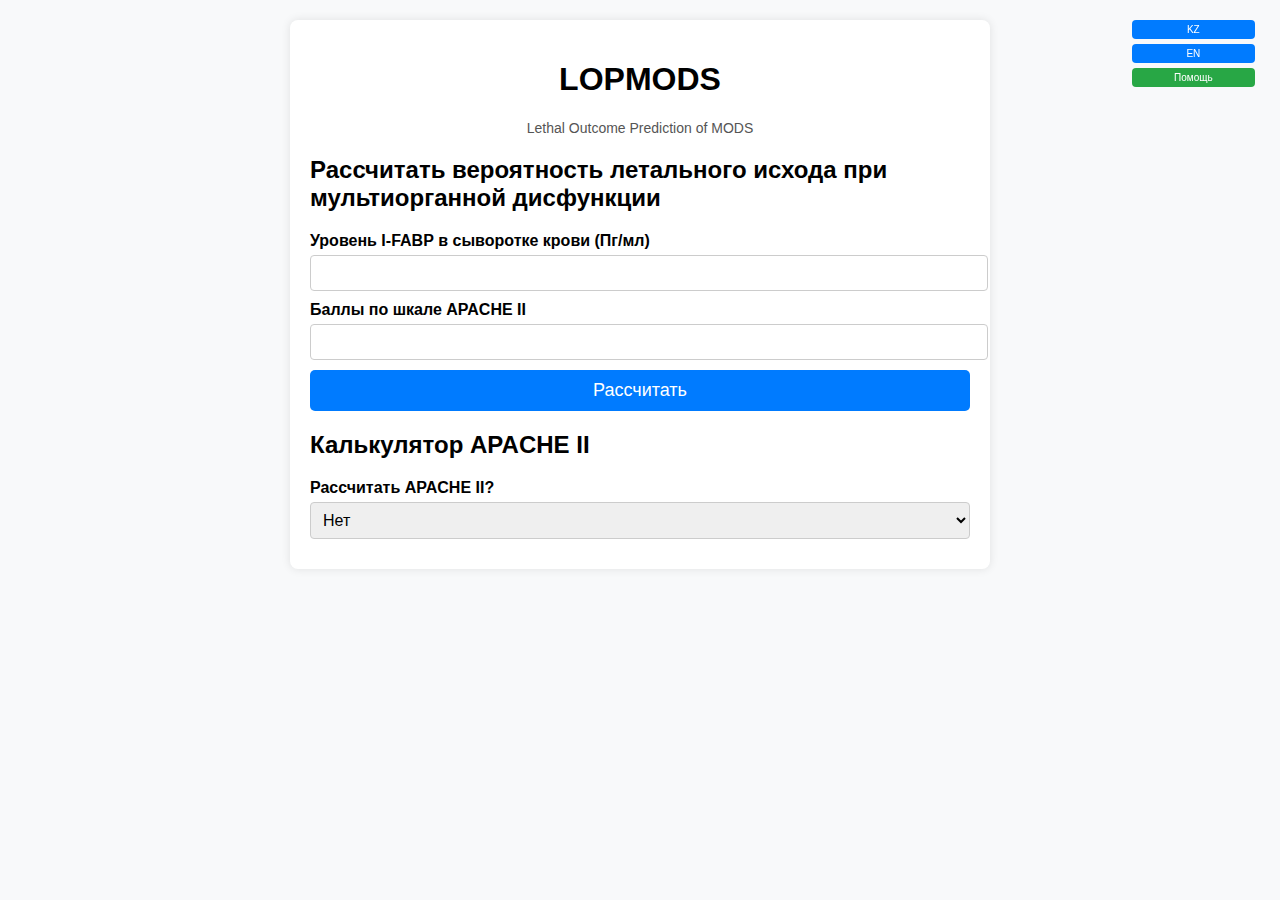
<file: index.html>
<!DOCTYPE html>
<html lang="ru">
<head>
    <meta charset="UTF-8">
    <meta name="viewport" content="width=device-width, initial-scale=1.0">
    <title>LOPMODS</title>
    <link rel="stylesheet" href="style.css">
</head>
<body>

    <div class="card">
        <h1 class="title">LOPMODS</h1>
        <p class="subtitle">Lethal Outcome Prediction of MODS</p>

        <h2>Рассчитать вероятность летального исхода при мультиорганной дисфункции</h2>

        <div class="input-group">
            <label for="iFabp">Уровень I-FABР в сыворотке крови (Пг/мл)</label>
            <input type="number" id="iFabp">
        </div>

        <div class="input-group">
            <label for="apacheScore">Баллы по шкале APACHE II</label>
            <input type="number" id="apacheScore">
        </div>

        <button class="btn" onclick="calculateMortality()">Рассчитать</button>

        <div id="mortalityResult" class="result"></div>

        <h2>Калькулятор APACHE II</h2>

        <div class="input-group">
            <label for="useApache">Рассчитать APACHE II?</label>
            <select id="useApache" onchange="toggleApacheScale()">
                <option value="yes">Да</option>
                <option value="no" selected>Нет</option>
            </select>
        </div>

        <div id="apacheScale" style="display: none;">
            <div class="input-group">
                <label for="age">Возраст (лет)</label>
                <input type="number" id="age">
            </div>

            <div class="input-group">
                <label for="patientType">Тип пациента</label>
                <select id="patientType">
                    <option value="nonOperated">Неоперированные больные</option>
                    <option value="emergencySurgery">Больные после экстренных операций</option>
                    <option value="plannedSurgery">Больные после плановых операций</option>
                </select>
            </div>

            <div class="input-group">
                <label for="temperature">Температура (°C)</label>
                <input type="number" step="0.1" id="temperature">
            </div>

            <div class="input-group">
                <label for="meanBP">Среднее АД (мм Hg)</label>
                <input type="number" id="meanBP">
            </div>

            <div class="input-group">
                <label for="heartRate">ЧСС (уд/мин)</label>
                <input type="number" id="heartRate">
            </div>

            <div class="input-group">
                <label for="respiratoryRate">Частота дыхания (дых/мин)</label>
                <input type="number" id="respiratoryRate">
            </div>
    

            <div class="input-group">
                <label for="gas-analysis">A-a градиент (мм.рт.ст.) PaO₂ (FiO₂>50%) или PaO₂ &lt; (FiO₂ 50%)</label>
                <select id="gas-analysis">
                </select>
            </div>

            <div class="input-group">
                <label for="ph">pH артериальной крови</label>
                <input type="number" step="0.01" id="ph">
            </div>

            <div class="input-group">
                <label for="sodium">Натрий (ммоль/л)</label>
                <input type="number" id="sodium">
            </div>


            <div class="input-group">
                <label for="potassium">Калий (ммоль/л)</label>
                <input type="number" id="potassium">
            </div>

            <div class="input-group">
                <label for="creatinineRange">Диапазон креатинина</label>
                <select id="creatinineRange">
                    <option value="4">> 300.56</option>
                    <option value="3">176.8 - 300.56</option>
                    <option value="2">132.6 - 176.7</option>
                    <option value="0">53.04 - 132.5</option>
                    <option value="2">< 53.04</option>
                </select>
            </div>

            <div class="input-group">
                <label for="hematocrit">Гематокрит (%)</label>
                <input type="number" id="hematocrit">
            </div>

            <div class="input-group">
                <label for="wbc">Лейкоциты (*10^9/л)</label>
                <input type="number" id="wbc">
            </div>

            <div class="input-group">
                <label for="glasgow">Шкала комы Глазго</label>
                <input type="number" id="glasgow" min="3" max="15">
            </div>

            <div class="input-group">
                <label for="arf">Есть ли острая недостаточность</label>
                <input type="checkbox" id="arf">
            </div>

            <div class="input-group">
                <label for="immunodeficiency">Иммунодефицитное состояние</label>
                <input type="checkbox" id="immunodeficiency">
            </div>

            <button class="btn" onclick="calculateScore()">Рассчитать APACHE II</button>

            <div id="result" class="result"></div>
        </div>
    </div>

    <div class="language-buttons">
        <button class="btn" onclick="window.location.href='kaz.html'">KZ</button>
        <button class="btn" onclick="window.location.href='eng.html'">EN</button>
        <button class="btn btn-help" onclick="window.location.href='help_html/help_ru.html'">Помощь</button>
    </div>

    <script>
        // Данные для выпадающего списка с баллами
        const options = [
            { value: "0", text: "< 200 или PaO₂ > 70 (0 points)" },
            { value: "4", text: ">= 500 (4 points)" },
            { value: "3", text: "350-499 (3 points)" },
            { value: "2", text: "200-349 (2 points)" },
            { value: "1", text: "PaO₂ 61-70 (1 point)" },
            { value: "3", text: "PaO₂ 55-60 (3 points)" },
            { value: "4", text: "PaO₂ < 55 (4 points)" }
        ];
     
        const gasAnalysisScore = parseInt(document.getElementById("gas-analysis").value) || 0;

        // Получаем элементы
        const select = document.getElementById("gas-analysis");
        

        // Заполняем select опциями
        options.forEach(option => {
            let opt = document.createElement("option");
            opt.value = option.value;
            opt.textContent = option.text;
            select.appendChild(opt);
        });

        // Добавляем обработчик событий
        select.addEventListener("change", function() {
            const selectedValue = this.value;
            resultSpan.textContent = `Выбранное значение: ${selectedValue} points`;
        });

        function toggleApacheScale() {
            const useApache = document.getElementById("useApache").value;
            const apacheScale = document.getElementById("apacheScale");
            if (useApache === "no") {
                apacheScale.style.display = "none";
            } else {
                apacheScale.style.display = "block";
            }
        }

      function calculateScore() {
    let score = 0;
    let hasEmptyFields = false;

    function getValue(id, type = 'number') {
        const element = document.getElementById(id);
        if (!element || element.value === "") {
            element.style.borderColor = "red";
            hasEmptyFields = true;
            return null;
        } else {
            element.style.borderColor = "";
        }        if (type === 'checkbox') return element.checked ? 1 : 0;
        if (type === 'number') return parseFloat(element.value) || 0;
        if (type === "text") return element.value.trim() || "";
        return element.value;
    }

    const age = getValue("age");
    const temperature = getValue("temperature");
    const meanBP = getValue("meanBP");
    const heartRate = getValue("heartRate");
    const respiratoryRate = getValue("respiratoryRate");
    const ph = getValue("ph");
    const sodium = getValue("sodium");
    const potassium = getValue("potassium");
    const creatinineRange = parseInt(getValue("creatinineRange", "text")) || 0;
    const hematocrit = getValue("hematocrit");
    const wbc = getValue("wbc");
    const glasgow = getValue("glasgow");
    const isARF = getValue("arf", "checkbox");  
    const isImmunodeficiency = getValue("immunodeficiency", "checkbox");
    const patientType = document.getElementById("patientType").value || 0;
    const gasAnalysis = parseInt(getValue("gas-analysis", "text")) || 0;

    // Возраст
    if (age !== null) {
        if (age >= 75) score += 6;
        else if (age >= 65) score += 5;
        else if (age >= 55) score += 3;
        else if (age >= 45) score += 2;
        else if (age <= 44) score += 0;
    }

    // Температура
    if (temperature !== null) {
        if (temperature > 40.9) score += 4;
        else if (temperature >= 39) score += 3;
        else if (temperature >= 38.5) score += 1;
        else if (temperature >= 36) score += 0;
        else if (temperature >= 34) score += 1;
        else if (temperature >= 32) score += 2;
        else if (temperature >= 30) score += 3;
        else if (temperature < 30) score += 4;
    }

    // Среднее артериальное давление
    if (meanBP !== null) {
        if (meanBP > 159) score += 4;
        else if (meanBP >= 130) score += 3;
        else if (meanBP >= 110) score += 2;
        else if (meanBP >= 70) score += 0;
        else if (meanBP >= 50) score += 2;
        else if (meanBP < 50) score += 4;
    }

    // Частота сердечных сокращений
    if (heartRate !== null) {
        if (heartRate > 179) score += 4;
        else if (heartRate >= 140) score += 3;
        else if (heartRate >= 110) score += 2;
        else if (heartRate >= 70) score += 0;
        else if (heartRate >= 55) score += 2;
        else if (heartRate >= 40) score += 3;
        else if (heartRate < 40) score += 4;
    }

    // Частота дыхания
    if (respiratoryRate !== null) {
        if (respiratoryRate > 49) score += 4;
        else if (respiratoryRate >= 35) score += 3;
        else if (respiratoryRate >= 25) score += 1;
        else if (respiratoryRate >= 12) score += 0;
        else if (respiratoryRate >= 10) score += 1;
        else if (respiratoryRate >= 6) score += 2;
        else if (respiratoryRate < 6) score += 4;
    }

    // pH артериальной крови
    if (ph !== null) {
        if (ph > 7.69) score += 4;
        else if (ph >= 7.60) score += 3;
        else if (ph >= 7.50) score += 1;
        else if (ph >= 7.33) score += 0;
        else if (ph >= 7.25) score += 2;
        else if (ph >= 7.15) score += 3;
        else if (ph < 7.15) score += 4;
    }

    // Натрий сыворотки
    if (sodium !== null) {
        if (sodium > 179) score += 4;
        else if (sodium >= 160) score += 3;
        else if (sodium >= 155) score += 2;
        else if (sodium >= 150) score += 1;
        else if (sodium >= 130) score += 0;
        else if (sodium >= 120) score += 2;
        else if (sodium >= 111) score += 3;
        else if (sodium < 111) score += 4;
    }

    // Калий сыворотки
    if (potassium !== null) {
        if (potassium > 6.9) score += 4;
        else if (potassium >= 6) score += 3;
        else if (potassium >= 5.5) score += 1;
        else if (potassium >= 3.5) score += 0;
        else if (potassium >= 3) score += 1;
        else if (potassium >= 2.5) score += 2;
        else if (potassium < 2.5) score += 4;
    }

    // Креатинин сыворотки
    if (creatinineRange !== null) {
        let creatinineScore = creatinineRange;
        if (isARF) creatinineScore *= 2;
        score += creatinineScore;
    }

    // Гематокрит
    if (hematocrit !== null) {
        if (hematocrit > 59.9) score += 4;
        else if (hematocrit >= 50) score += 2;
        else if (hematocrit >= 46) score += 1;
        else if (hematocrit >= 30) score += 0;
        else if (hematocrit >= 20) score += 2;
        else if (hematocrit < 20) score += 4;
    }

    // Лейкоциты
    if (wbc !== null) {
        if (wbc > 39.9) score += 4;
        else if (wbc >= 20) score += 2;
        else if (wbc >= 15) score += 1;
        else if (wbc >= 3) score += 0;
        else if (wbc >= 1) score += 2;
        else if (wbc < 1) score += 4;
    }

    // Шкала комы Глазго
    if (glasgow !== null) {
        if (glasgow >= 15) score += 0;
        else if (glasgow === 14) score += 1;
        else if (glasgow === 13) score += 2;
        else if (glasgow === 12) score += 3;
        else if (glasgow === 11) score += 4;
        else if (glasgow === 10) score += 5;
        else if (glasgow === 9) score += 6;
        else if (glasgow === 8) score += 7;
        else if (glasgow === 7) score += 8;
        else if (glasgow === 6) score += 9;
        else if (glasgow === 5) score += 10;
        else if (glasgow === 4) score += 11;
        else if (glasgow === 3) score += 12;
    }


    // Сопутствующая патология
    if (patientType === "nonOperated" || patientType === "emergencySurgery") {
    if (isImmunodeficiency) {
        score += 5;
    } 
} else if (patientType === "plannedSurgery") {
    if (isImmunodeficiency) {
        score += 2;
    } 
}

    score += gasAnalysis;
    if (hasEmptyFields) {
        document.getElementById("result").innerHTML = "<span style='color: red;'>Введите значение</span>";
    } else {
        document.getElementById("result").innerText = "Жалпы балл " + score;
        document.getElementById("apacheScore").value = score; // Automatically fill the apacheScore field
    }
}
    
    function calculateMortality() {
        const iFabp = parseFloat(document.getElementById("iFabp").value) || 0;
        const apacheScore = parseFloat(document.getElementById("apacheScore").value) || 0;
        
        if (iFabp === 0 && apacheScore === 0) {
            document.getElementById("mortalityResult").innerText = "Вероятность летального исхода: 0%";
            return;
        }

        const z = -3.389 + 0.001 * iFabp + 0.182 * apacheScore;
        const mortalityRate = 1 / (1 + Math.exp(-z));
        document.getElementById("mortalityResult").innerText = `Вероятность летального исхода: ${(mortalityRate * 100).toFixed(1)}%`;
    }
    
    function toggleMenu() {
        const menuContent = document.querySelector('.burger-menu .menu-content');
        menuContent.classList.toggle('show');
    }
   
</script>
</body>
</html>
</file>
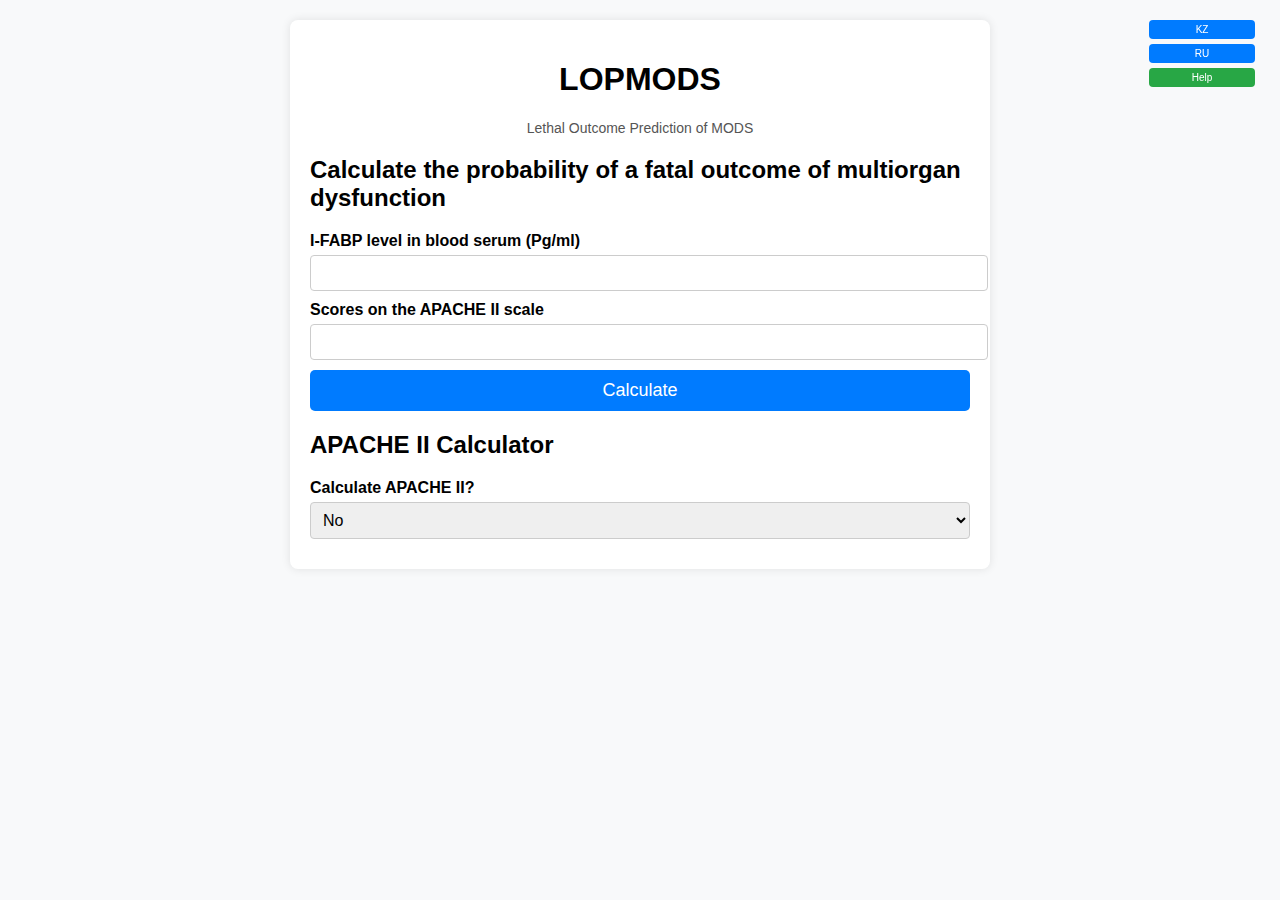
<file: eng.html>
<!DOCTYPE html>
<html lang="eng">
<head>
    <meta charset="UTF-8">
    <meta name="viewport" content="width=device-width, initial-scale=1.0">
    <title>LOPMODS </title>
    <link rel="stylesheet" href="style.css">
</head>
<body>

    <div class="card">
        <h1 class="title">LOPMODS</h1>
        <p class="subtitle">Lethal Outcome Prediction of MODS</p>

        <h2>Calculate the probability of a fatal outcome of multiorgan dysfunction</h2>

        <div class="input-group">
            <label for="iFabp"> I-FABP level in blood serum (Pg/ml) </label>
            <input type="number" id="iFabp">
        </div>

        <div class="input-group">
            <label for="apacheScore">Scores on the APACHE II scale</label>
            <input type="number" id="apacheScore">
        </div>

        <button class="btn" onclick="calculateMortality()">Calculate</button>

        <div id="mortalityResult" class="result"></div>

        <h2> APACHE II Calculator</h2>

        <div class="input-group">
            <label for="useApache">Calculate APACHE II?</label>
            <select id="useApache" onchange="toggleApacheScale()">
                <option value="yes">Yes</option>
                <option value="no" selected>No</option>
            </select>
        </div>

        <div id="apacheScale" style="display: none;">
            <div class="input-group">
                <label for="age">Age</label>
                <input type="number" id="age">
            </div>

            <div class="input-group">
                <label for="patientType">Patient type</label>
                <select id="patientType">
                    <option value="nonOperated">nonOperated</option>
                    <option value="emergencySurgery">emergency Surgery</option>
                    <option value="plannedSurgery">Planned Surgery</option>
                </select>
            </div>

            <div class="input-group">
                <label for="temperature">Temperature (°C)</label>
                <input type="number" step="0.1" id="temperature">
            </div>

            <div class="input-group">
                <label for="meanBP">Mean BP (mm Hg)</label>
                <input type="number" id="meanBP">
            </div>

            <div class="input-group">
                <label for="heartRate"> heart Rate (b/min)</label>
                <input type="number" id="heartRate">
            </div>

            <div class="input-group">
                <label for="respiratoryRate">Respiratory Rate (b/min)</label>
                <input type="number" id="respiratoryRate">
            </div>
    

            <div class="input-group">
                <label for="gas-analysis">A-a gradient (mmHg) PaO₂ (FiO₂>50%) or PaO₂ &lt; (FiO₂ 50%)</label>
                <select id="gas-analysis">
                </select>
            </div>

            <div class="input-group">
                <label for="ph">pH arterial blood</label>
                <input type="number" step="0.01" id="ph">
            </div>

            <div class="input-group">
                <label for="sodium">Sodium (mmol/L)</label>
                <input type="number" id="sodium">
            </div>

            <div class="input-group">
                <label for="potassium">Potassium (mmol/L)</label>
                <input type="number" id="potassium">
            </div>

            <div class="input-group">
                <label for="creatinine">Creatinine (μMol/L)</label>
                <input type="number" id="creatinine">
            </div>

            <div class="input-group">
                <label for="hematocrit">Hematocrit (%)</label>
                <input type="number" id="hematocrit">
            </div>

            <div class="input-group">
                <label for="wbc">Leukocytes (*10^9/l)</label>
                <input type="number" id="wbc">
            </div>

            <div class="input-group">
                <label for="glasgow">The Glasgow scale</label>
                <input type="number" id="glasgow" min="3" max="15">
            </div>

            <div class="input-group">
                <label for="arf">Is there an acute insufficiency?</label>
                <input type="checkbox" id="arf">
            </div>

            <div class="input-group">
                <label for="immunodeficiency">Immunodeficiency</label>
                <input type="checkbox" id="immunodeficiency">
            </div>

            <button class="btn" onclick="calculateScore()">Calculate APACHE II</button>

            <div id="result" class="result"></div>
        </div>
    </div>
    <div class="language-buttons">
        <button class="btn" onclick="window.location.href='kaz.html'">KZ</button>
        <button class="btn" onclick="window.location.href='index.html'">RU</button>
        <button class="btn btn-help" onclick="window.location.href='help_html/help_en.html'">Help</button>
    </div>
    <script>
        // Данные для выпадающего списка с баллами
        const options = [
            { value: "0", text: "< 200 or PaO₂ > 70 (0 points)" },
            { value: "4", text: ">= 500 (4 points)" },
            { value: "3", text: "350-499 (3 points)" },
            { value: "2", text: "200-349 (2 points)" },
            { value: "1", text: "PaO₂ 61-70 (1 point)" },
            { value: "3", text: "PaO₂ 55-60 (3 points)" },
            { value: "4", text: "PaO₂ < 55 (4 points)" }
        ];
     
        const gasAnalysisScore = parseInt(document.getElementById("gas-analysis").value) || 0;

        // Получаем элементы
        const select = document.getElementById("gas-analysis");
        

        // Заполняем select опциями
        options.forEach(option => {
            let opt = document.createElement("option");
            opt.value = option.value;
            opt.textContent = option.text;
            select.appendChild(opt);
        });

        // Добавляем обработчик событий
        select.addEventListener("change", function() {
            const selectedValue = this.value;
            resultSpan.textContent = `Выбранное значение: ${selectedValue} points`;
        });

        function toggleApacheScale() {
            const useApache = document.getElementById("useApache").value;
            const apacheScale = document.getElementById("apacheScale");
            if (useApache === "no") {
                apacheScale.style.display = "none";
            } else {
                apacheScale.style.display = "block";
            }
        }

      function calculateScore() {
    let score = 0;
    let hasEmptyFields = false;

    function getValue(id, type = 'number') {
        const element = document.getElementById(id);
        if (!element || element.value === "") {
            element.style.borderColor = "red";
            hasEmptyFields = true;
            return null;
        } else {
            element.style.borderColor = "";
        }
        if (type === 'checkbox') return element.checked ? 1 : 0;
        if (type === 'number') return parseFloat(element.value) || 0;
        if (type === "text") return element.value.trim() || "";
        return element.value;
    }

    const age = getValue("age");
    const temperature = getValue("temperature");
    const meanBP = getValue("meanBP");
    const heartRate = getValue("heartRate");
    const respiratoryRate = getValue("respiratoryRate");
    const ph = getValue("ph");
    const sodium = getValue("sodium");
    const potassium = getValue("potassium");
    const creatinine = getValue("creatinine");
    const hematocrit = getValue("hematocrit");
    const wbc = getValue("wbc");
    const glasgow = getValue("glasgow");
    const isARF = getValue("arf", "checkbox");  
    const isImmunodeficiency = getValue("immunodeficiency", "checkbox");
    const patientType = document.getElementById("patientType").value || 0;
    const gasAnalysis = parseInt(getValue("gas-analysis", "text")) || 0;
                

  
    if (age !== null) {
        if (age >= 75) score += 6;
        else if (age >= 65) score += 5;
        else if (age >= 55) score += 3;
        else if (age >= 45) score += 2;
        else if (age <= 44) score += 0;
    }

    // Температура
    if (temperature !== null) {
        if (temperature > 40.9) score += 4;
        else if (temperature >= 39) score += 3;
        else if (temperature >= 38.5) score += 1;
        else if (temperature >= 36) score += 0;
        else if (temperature >= 34) score += 1;
        else if (temperature >= 32) score += 2;
        else if (temperature >= 30) score += 3;
        else if (temperature < 30) score += 4;
    }

    // Среднее артериальное давление
    if (meanBP !== null) {
        if (meanBP > 159) score += 4;
        else if (meanBP >= 130) score += 3;
        else if (meanBP >= 110) score += 2;
        else if (meanBP >= 70) score += 0;
        else if (meanBP >= 50) score += 2;
        else if (meanBP < 50) score += 4;
    }

    // Частота сердечных сокращений
    if (heartRate !== null) {
        if (heartRate > 179) score += 4;
        else if (heartRate >= 140) score += 3;
        else if (heartRate >= 110) score += 2;
        else if (heartRate >= 70) score += 0;
        else if (heartRate >= 55) score += 2;
        else if (heartRate >= 40) score += 3;
        else if (heartRate < 40) score += 4;
    }

    // Частота дыхания
    if (respiratoryRate !== null) {
        if (respiratoryRate > 49) score += 4;
        else if (respiratoryRate >= 35) score += 3;
        else if (respiratoryRate >= 25) score += 1;
        else if (respiratoryRate >= 12) score += 0;
        else if (respiratoryRate >= 10) score += 1;
        else if (respiratoryRate >= 6) score += 2;
        else if (respiratoryRate < 6) score += 4;
    }


    // pH артериальной крови
    if (ph !== null) {
        if (ph > 7.69) score += 4;
        else if (ph >= 7.60) score += 3;
        else if (ph >= 7.50) score += 1;
        else if (ph >= 7.33) score += 0;
        else if (ph >= 7.25) score += 2;
        else if (ph >= 7.15) score += 3;
        else if (ph < 7.15) score += 4;
    }


    // Натрий сыворотки
    if (sodium !== null) {
        if (sodium > 179) score += 4;
        else if (sodium >= 160) score += 3;
        else if (sodium >= 155) score += 2;
        else if (sodium >= 150) score += 1;
        else if (sodium >= 130) score += 0;
        else if (sodium >= 120) score += 2;
        else if (sodium >= 111) score += 3;
        else if (sodium < 111) score += 4;
    }

    // Калий сыворотки
    if (potassium !== null) {
        if (potassium > 6.9) score += 4;
        else if (potassium >= 6) score += 3;
        else if (potassium >= 5.5) score += 1;
        else if (potassium >= 3.5) score += 0;
        else if (potassium >= 3) score += 1;
        else if (potassium >= 2.5) score += 2;
        else if (potassium < 2.5) score += 4;
    }

    // Креатинин сыворотки
    if (creatinine !== null) {
        if (creatinine > 300.56) score += 4;
        else if (creatinine >= 176.8) score += 3;
        else if (creatinine >= 132.6) score += 2;
        else if (creatinine >= 53.04) score += 0;
        else if (creatinine < 53.04) score += 2;
    }


    // Гематокрит
    if (hematocrit !== null) {
        if (hematocrit > 59.9) score += 4;
        else if (hematocrit >= 50) score += 2;
        else if (hematocrit >= 46) score += 1;
        else if (hematocrit >= 30) score += 0;
        else if (hematocrit >= 20) score += 2;
        else if (hematocrit < 20) score += 4;
    }

    // Лейкоциты
    if (wbc !== null) {
        if (wbc > 39.9) score += 4;
        else if (wbc >= 20) score += 2;
        else if (wbc >= 15) score += 1;
        else if (wbc >= 3) score += 0;
        else if (wbc >= 1) score += 2;
        else if (wbc < 1) score += 4;
    }

    // Шкала комы Глазго
    if (glasgow !== null) {
        if (glasgow >= 15) score += 0;
        else if (glasgow === 14) score += 1;
        else if (glasgow === 13) score += 2;
        else if (glasgow === 12) score += 3;
        else if (glasgow === 11) score += 4;
        else if (glasgow === 10) score += 5;
        else if (glasgow === 9) score += 6;
        else if (glasgow === 8) score += 7;
        else if (glasgow === 7) score += 8;
        else if (glasgow === 6) score += 9;
        else if (glasgow === 5) score += 10;
        else if (glasgow === 4) score += 11;
        else if (glasgow === 3) score += 12;
    }


    // Сопутствующая патология
    if (patientType === "nonOperated" || patientType === "emergencySurgery") {
    if (isARF && isImmunodeficiency) {
        score += 5;
    } else {
        if (isARF) score += 5;
        if (isImmunodeficiency) score += 5;
    }
} else if (patientType === "plannedSurgery") {
    if (isARF && isImmunodeficiency) {
        score += 2;
    } else {
        if (isARF) score += 2;
        if (isImmunodeficiency) score += 2;
    }
}

    score += gasAnalysis;
    if (hasEmptyFields) {
        document.getElementById("result").innerHTML = "<span style='color: red;'>Please enter a value</span>";
    } else {
        document.getElementById("result").innerText = "Total score " + score;
        document.getElementById("apacheScore").value = score; // Automatically fill the apacheScore field
    }
}
    
    function calculateMortality() {
        const iFabp = parseFloat(document.getElementById("iFabp").value) || 0;
        const apacheScore = parseFloat(document.getElementById("apacheScore").value) || 0;
        
        if (iFabp === 0 && apacheScore === 0) {
            document.getElementById("mortalityResult").innerText = "The probability of death: 0%";
            return;
        }

        const z = -3.389 + 0.001 * iFabp + 0.182 * apacheScore;
        const mortalityRate = 1 / (1 + Math.exp(-z));
        document.getElementById("mortalityResult").innerText = `The probability of death: ${(mortalityRate * 100).toFixed(1)}%`;
    }
    
    function toggleMenu() {
        const menuContent = document.querySelector('.burger-menu .menu-content');
        menuContent.classList.toggle('show');
    }
   
</script>
</body>
</html>
</file>
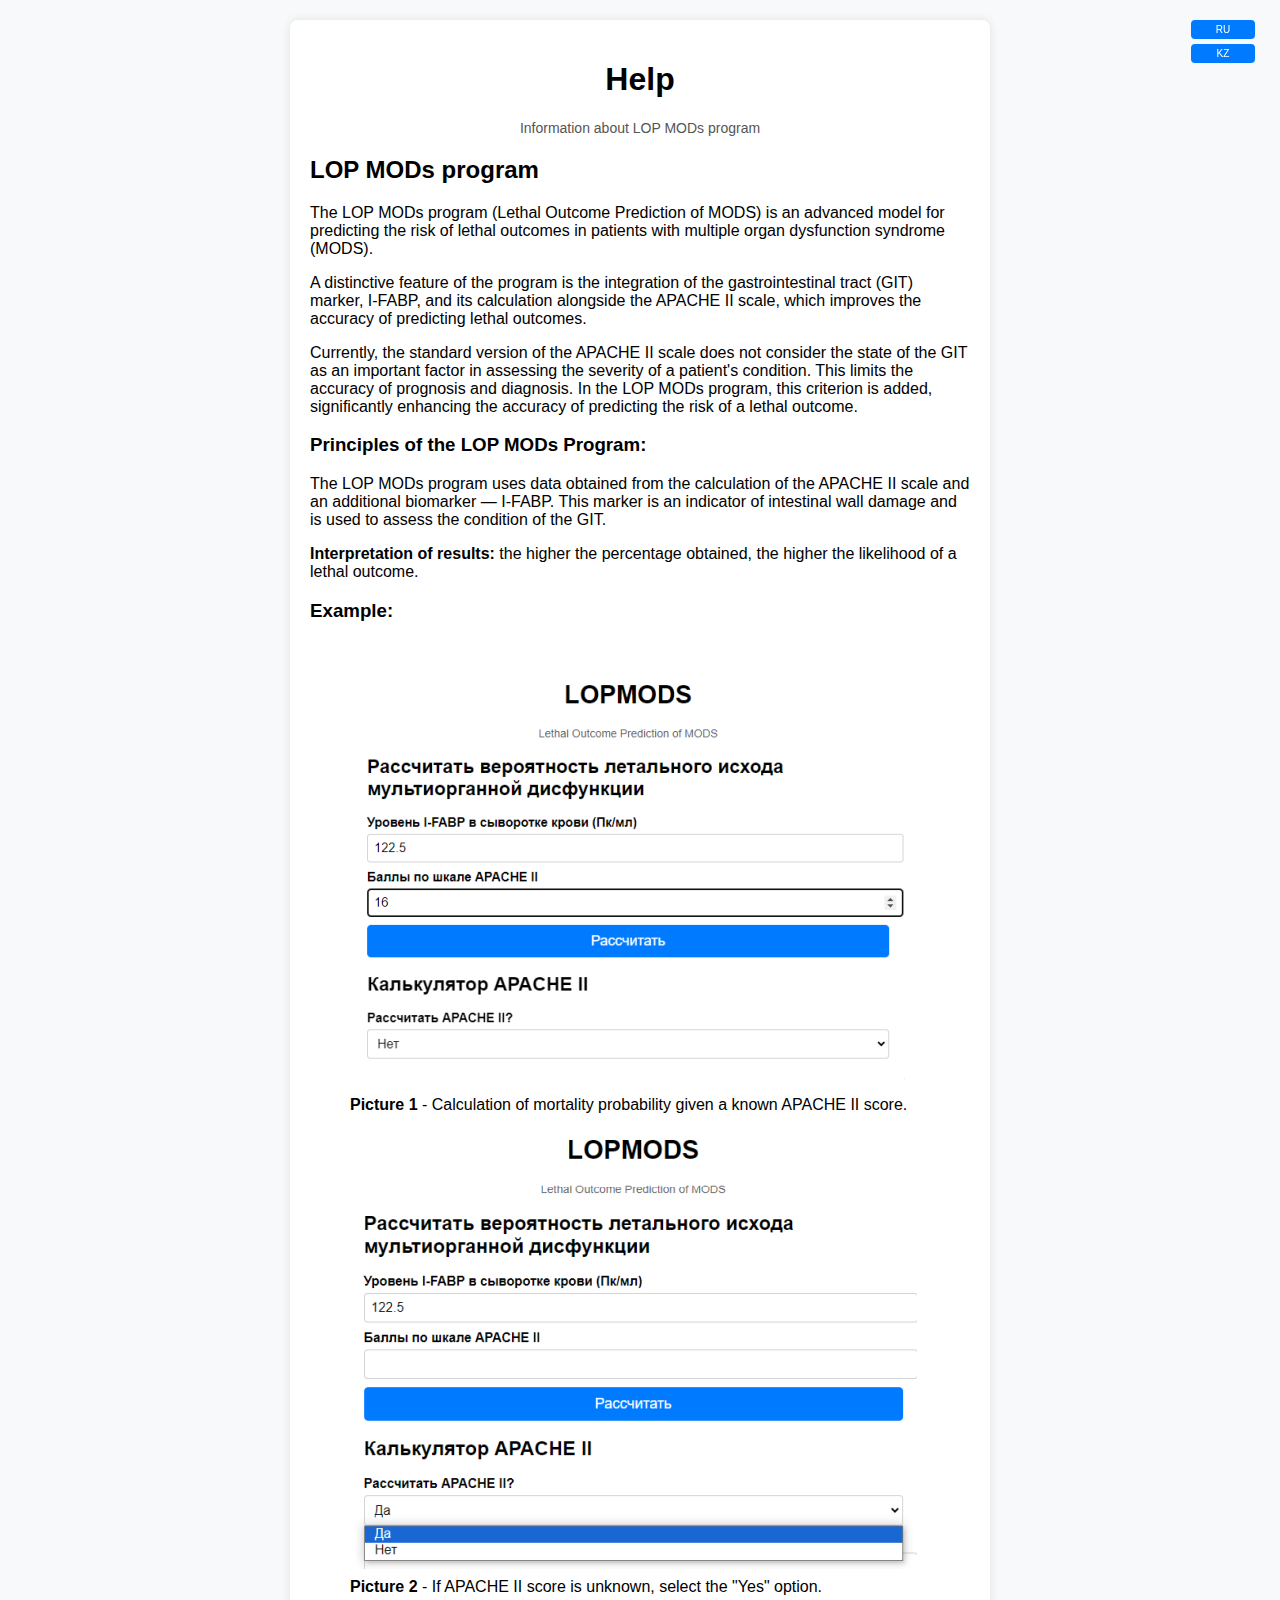
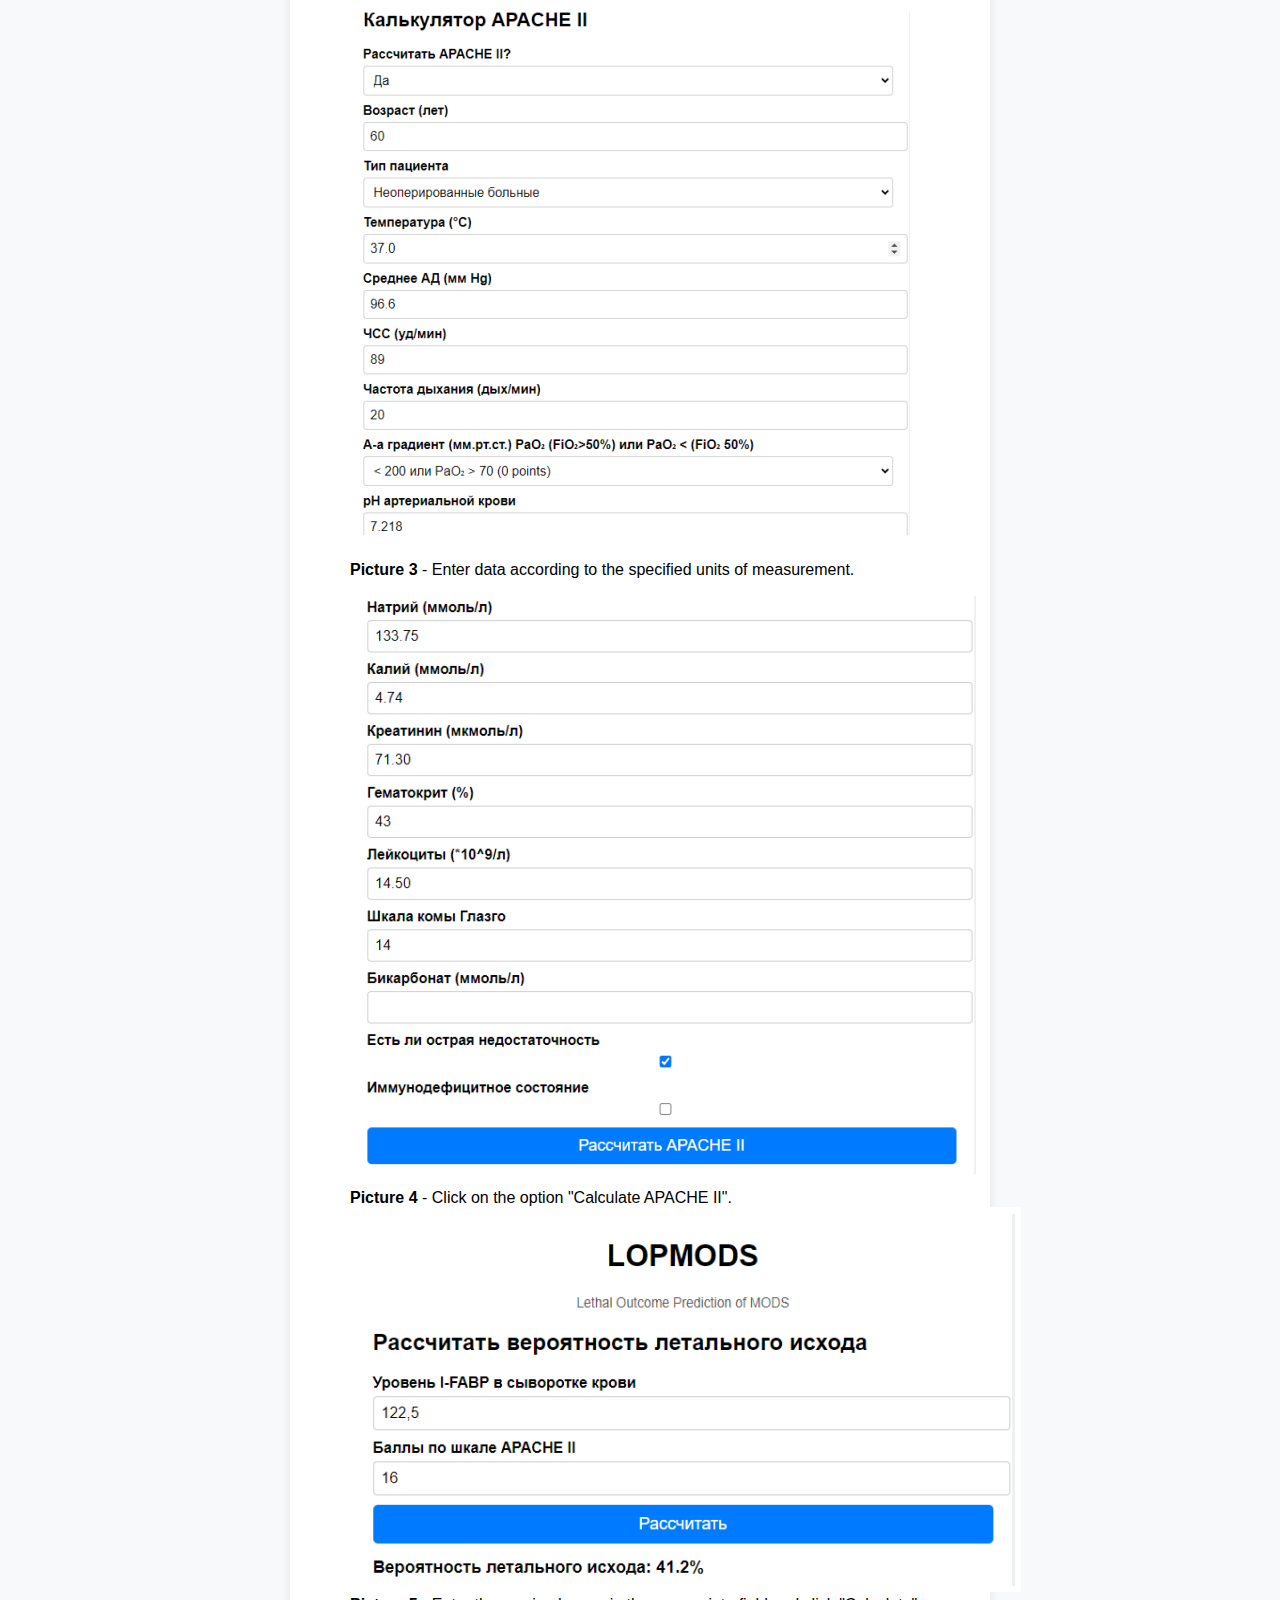
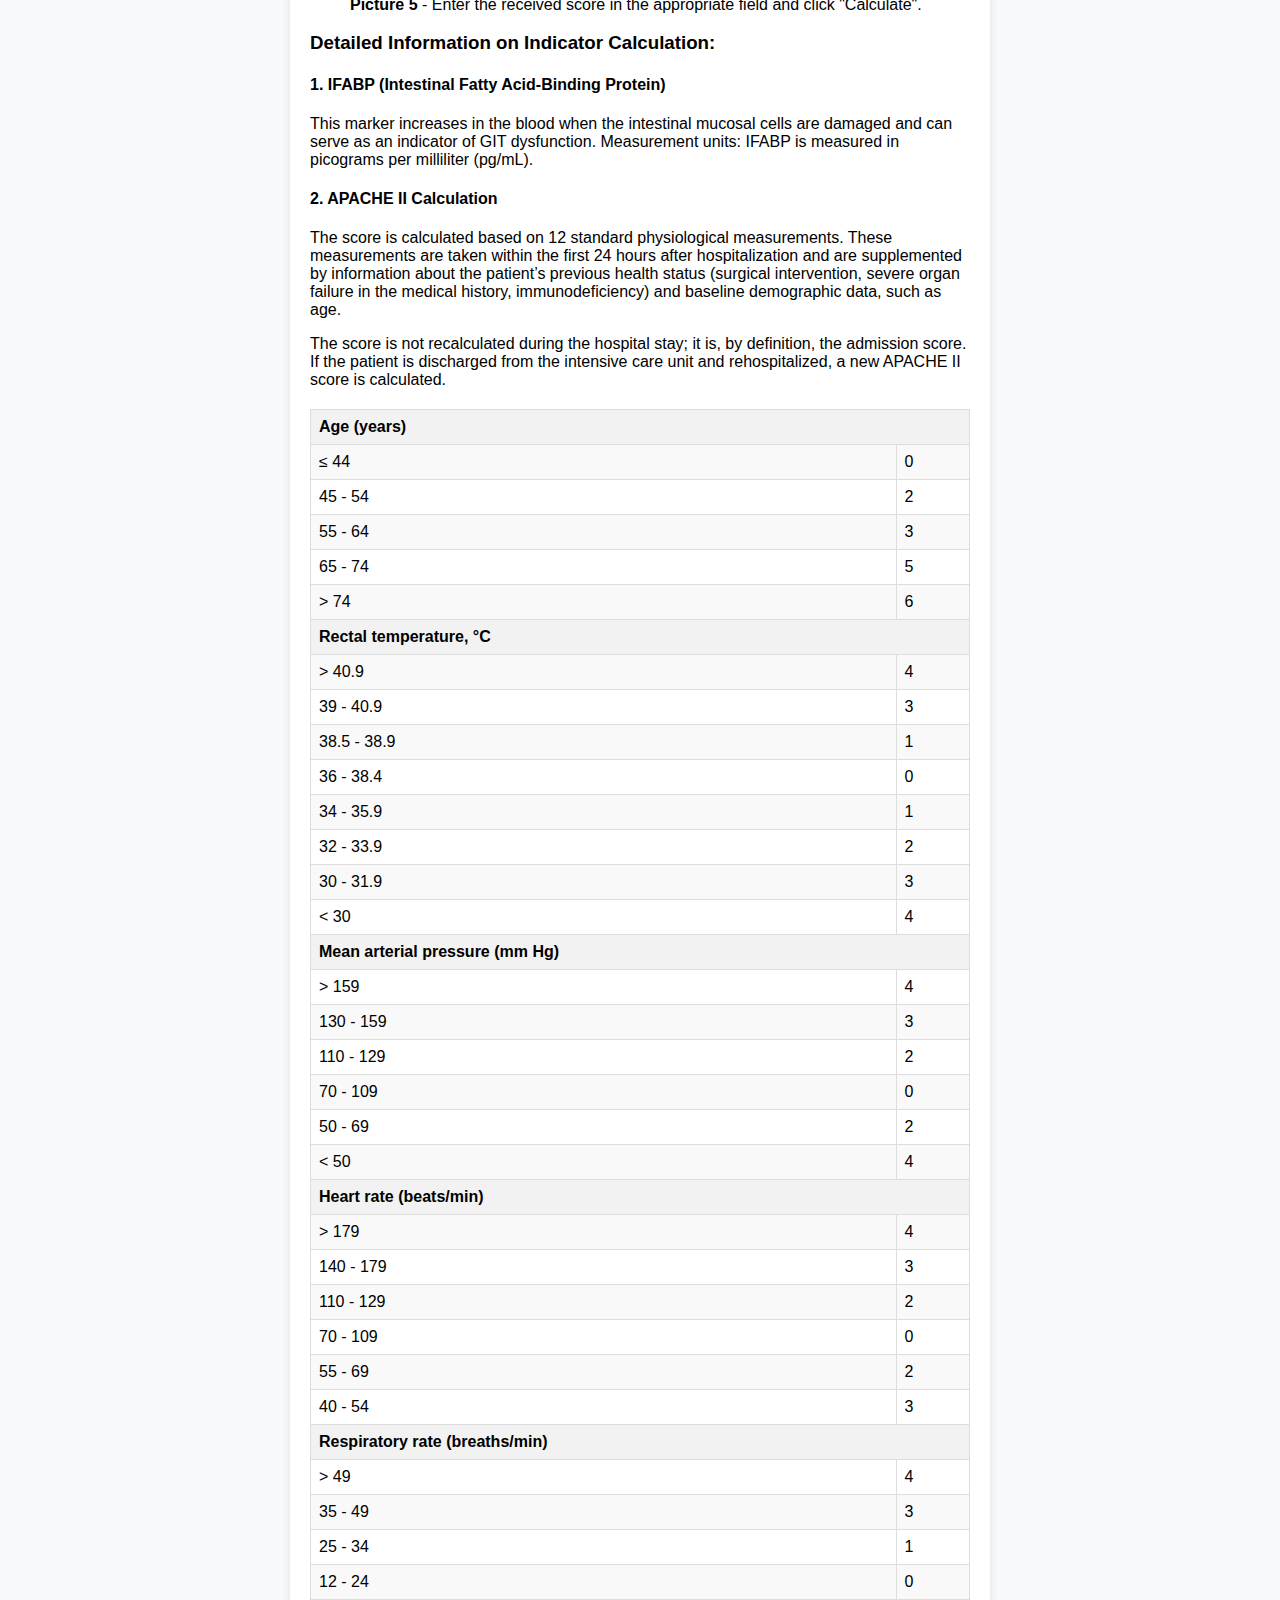
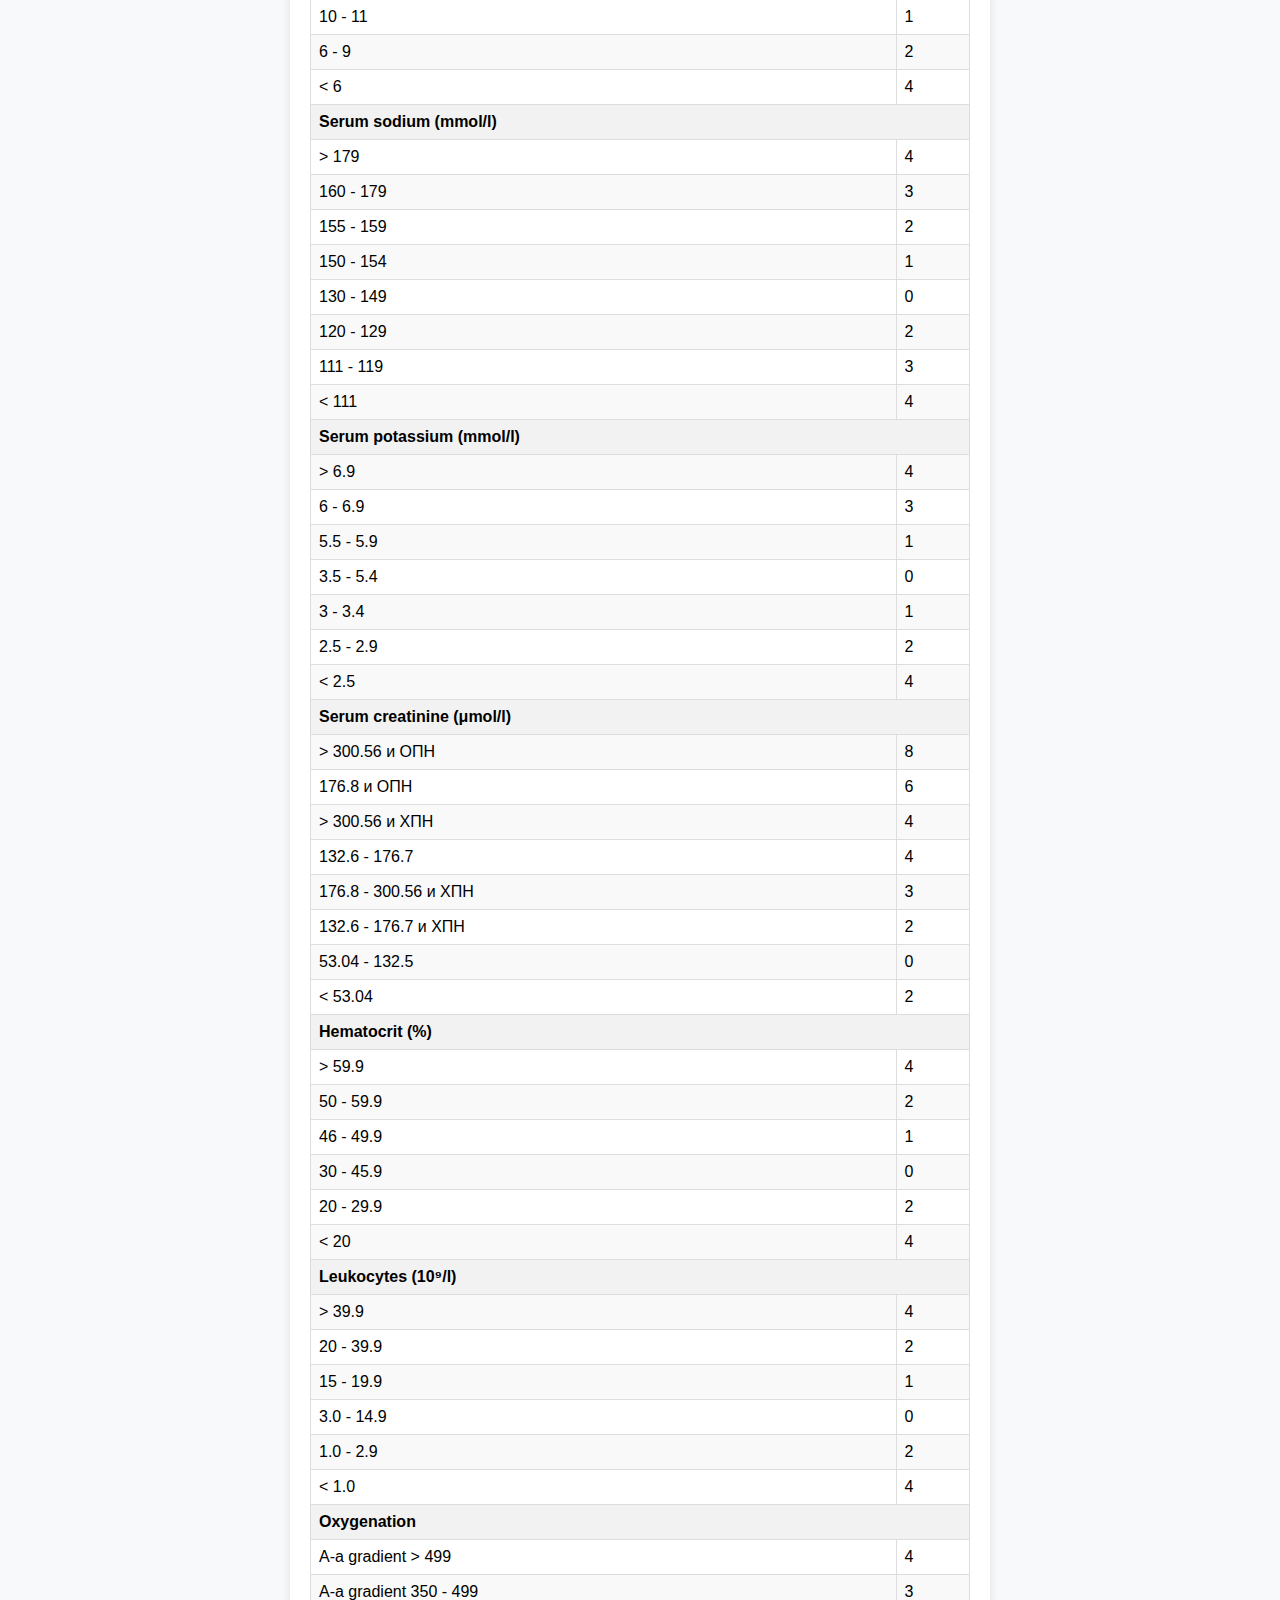
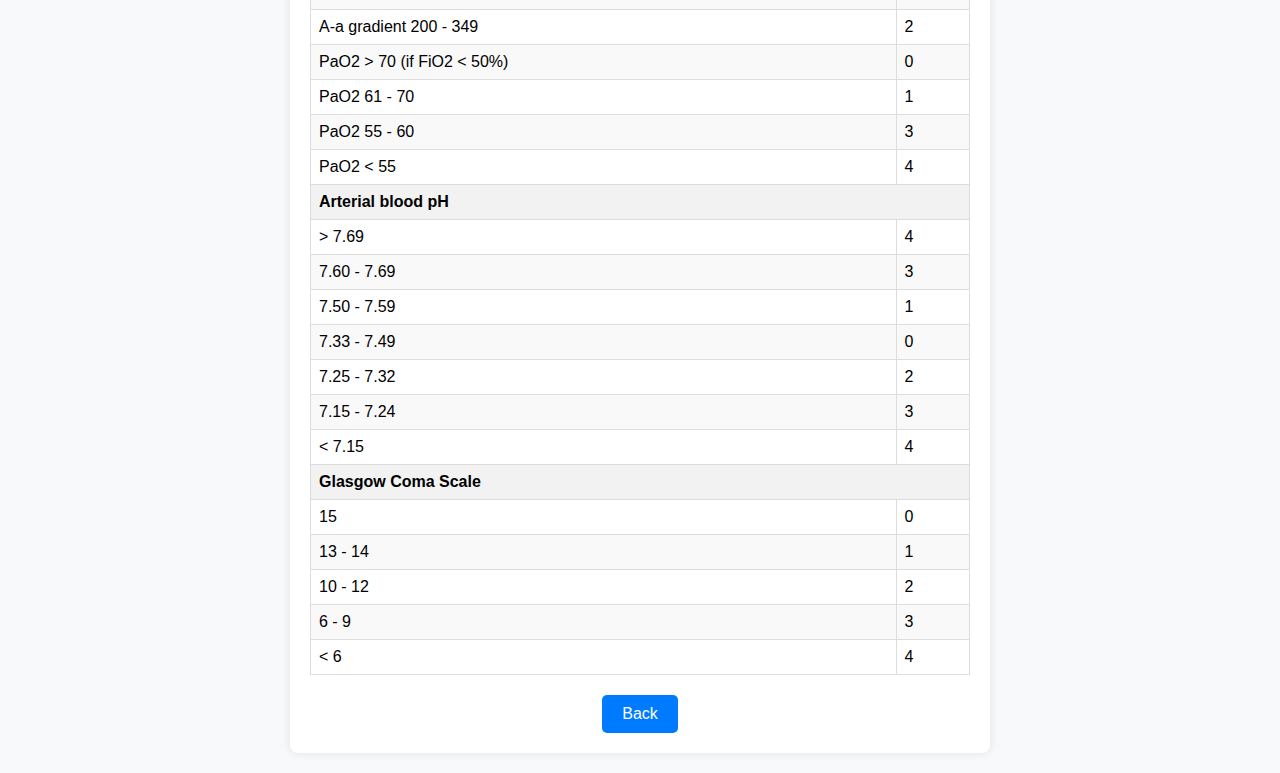
<file: help_en.html>
<!DOCTYPE html>
<html lang="en">
<head>
    <meta charset="UTF-8">
    <meta name="viewport" content="width=device-width, initial-scale=1.0">
    <title>Help</title>
    <link rel="stylesheet" href="style.css">
</head>
<body>
    <div class="language-buttons">
        <button class="btn" onclick="window.location.href='index.html'">RU</button>
        <button class="btn" onclick="window.location.href='help_kz.html'">KZ</button>
    </div>
    <div class="card">
        <h1 class="title">Help</h1>
        <p class="subtitle">Information about LOP MODs program</p>
        
        <h2>LOP MODs program</h2>
        <p>The LOP MODs program (Lethal Outcome Prediction of MODS) is an advanced model for predicting the risk of lethal outcomes in patients with multiple organ dysfunction syndrome (MODS).</p>
        <p>A distinctive feature of the program is the integration of the gastrointestinal tract (GIT) marker, I-FABP, and its calculation alongside the APACHE II scale, which improves the accuracy of predicting lethal outcomes.</p>
        <p>Currently, the standard version of the APACHE II scale does not consider the state of the GIT as an important factor in assessing the severity of a patient's condition. This limits the accuracy of prognosis and diagnosis. In the LOP MODs program, this criterion is added, significantly enhancing the accuracy of predicting the risk of a lethal outcome.</p>
        
        <h3>Principles of the LOP MODs Program:</h3>
        <p>The LOP MODs program uses data obtained from the calculation of the APACHE II scale and an additional biomarker — I-FABP. This marker is an indicator of intestinal wall damage and is used to assess the condition of the GIT.</p>
        <p><strong>Interpretation of results:</strong> the higher the percentage obtained, the higher the likelihood of a lethal outcome.</p>
        
        <h3>Example:</h3>
        <ul>

                <img src="1.png" alt="Calculation of mortality probability given a known APACHE II score">
                <strong>Picture 1</strong> - Calculation of mortality probability given a known APACHE II score.
            
                <img src="2.png" alt="If APACHE II score is unknown, select the 'Yes' option">
                <strong>Picture 2</strong> - If APACHE II score is unknown, select the "Yes" option.
            
            
                <img src="3.png" alt="Enter data according to the specified units of measurement">
                <strong>Picture 3</strong> - Enter data according to the specified units of measurement.
            
            
                <img src="4.png" alt="Click on the option 'Calculate APACHE II'">
                <strong>Picture 4</strong> - Click on the option "Calculate APACHE II".
            
            
                <img src="5.png" alt="Enter the received score in the appropriate field and click 'Calculate'">
                <strong>Picture 5</strong> - Enter the received score in the appropriate field and click "Calculate".
            
        </ul>
        
        <h3>Detailed Information on Indicator Calculation:</h3>
        <h4>1. IFABP (Intestinal Fatty Acid-Binding Protein)</h4>
        <p>This marker increases in the blood when the intestinal mucosal cells are damaged and can serve as an indicator of GIT dysfunction. Measurement units: IFABP is measured in picograms per milliliter (pg/mL).</p>
        
        <h4>2. APACHE II Calculation</h4>
        <p>The score is calculated based on 12 standard physiological measurements. These measurements are taken within the first 24 hours after hospitalization and are supplemented by information about the patient’s previous health status (surgical intervention, severe organ failure in the medical history, immunodeficiency) and baseline demographic data, such as age.</p>
        <p>The score is not recalculated during the hospital stay; it is, by definition, the admission score. If the patient is discharged from the intensive care unit and rehospitalized, a new APACHE II score is calculated.</p>
        
        <table>
            <tr>
                <th colspan="2">Age (years)</th>
            </tr>
            <tr><td>&#8804; 44</td><td>0</td></tr>
            <tr><td>45 - 54</td><td>2</td></tr>
            <tr><td>55 - 64</td><td>3</td></tr>
            <tr><td>65 - 74</td><td>5</td></tr>
            <tr><td>&gt; 74</td><td>6</td></tr>
            
            <tr>
                <th colspan="2">Rectal temperature, °C</th>
            </tr>
            <tr><td>&gt; 40.9</td><td>4</td></tr>
            <tr><td>39 - 40.9</td><td>3</td></tr>
            <tr><td>38.5 - 38.9</td><td>1</td></tr>
            <tr><td>36 - 38.4</td><td>0</td></tr>
            <tr><td>34 - 35.9</td><td>1</td></tr>
            <tr><td>32 - 33.9</td><td>2</td></tr>
            <tr><td>30 - 31.9</td><td>3</td></tr>
            <tr><td>&lt; 30</td><td>4</td></tr>
            
            <tr>
                <th colspan="2">Mean arterial pressure (mm Hg)</th>
            </tr>
            <tr><td>&gt; 159</td><td>4</td></tr>
            <tr><td>130 - 159</td><td>3</td></tr>
            <tr><td>110 - 129</td><td>2</td></tr>
            <tr><td>70 - 109</td><td>0</td></tr>
            <tr><td>50 - 69</td><td>2</td></tr>
            <tr><td>&lt; 50</td><td>4</td></tr>
            
            <tr>
                <th colspan="2">Heart rate (beats/min)</th>
            </tr>
            <tr><td>&gt; 179</td><td>4</td></tr>
            <tr><td>140 - 179</td><td>3</td></tr>
            <tr><td>110 - 129</td><td>2</td></tr>
            <tr><td>70 - 109</td><td>0</td></tr>
            <tr><td>55 - 69</td><td>2</td></tr>
            <tr><td>40 - 54</td><td>3</td></tr>
            
            <tr>
                <th colspan="2">Respiratory rate (breaths/min)</th>
            </tr>
            <tr><td>&gt; 49</td><td>4</td></tr>
            <tr><td>35 - 49</td><td>3</td></tr>
            <tr><td>25 - 34</td><td>1</td></tr>
            <tr><td>12 - 24</td><td>0</td></tr>
            <tr><td>10 - 11</td><td>1</td></tr>
            <tr><td>6 - 9</td><td>2</td></tr>
            <tr><td>&lt; 6</td><td>4</td></tr>
            
            <tr>
                <th colspan="2">Serum sodium (mmol/l)</th>
            </tr>
            <tr><td>&gt; 179</td><td>4</td></tr>
            <tr><td>160 - 179</td><td>3</td></tr>
            <tr><td>155 - 159</td><td>2</td></tr>
            <tr><td>150 - 154</td><td>1</td></tr>
            <tr><td>130 - 149</td><td>0</td></tr>
            <tr><td>120 - 129</td><td>2</td></tr>
            <tr><td>111 - 119</td><td>3</td></tr>
            <tr><td>&lt; 111</td><td>4</td></tr>
            
            <tr>
                <th colspan="2">Serum potassium (mmol/l)</th>
            </tr>
            <tr><td>&gt; 6.9</td><td>4</td></tr>
            <tr><td>6 - 6.9</td><td>3</td></tr>
            <tr><td>5.5 - 5.9</td><td>1</td></tr>
            <tr><td>3.5 - 5.4</td><td>0</td></tr>
            <tr><td>3 - 3.4</td><td>1</td></tr>
            <tr><td>2.5 - 2.9</td><td>2</td></tr>
            <tr><td>&lt; 2.5</td><td>4</td></tr>
            
            <tr>
                <th colspan="2">Serum creatinine (μmol/l)</th>
            </tr>
            <tr><td>&gt; 300.56 и ОПН</td><td>8</td></tr>
            <tr><td>176.8 и ОПН</td><td>6</td></tr>
            <tr><td>&gt; 300.56 и ХПН</td><td>4</td></tr>
            <tr><td>132.6 - 176.7</td><td>4</td></tr>
            <tr><td>176.8 - 300.56 и ХПН</td><td>3</td></tr>
            <tr><td>132.6 - 176.7 и ХПН</td><td>2</td></tr>
            <tr><td>53.04 - 132.5</td><td>0</td></tr>
            <tr><td>&lt; 53.04</td><td>2</td></tr>
            
            <tr>
                <th colspan="2">Hematocrit (%)</th>
            </tr>
            <tr><td>&gt; 59.9</td><td>4</td></tr>
            <tr><td>50 - 59.9</td><td>2</td></tr>
            <tr><td>46 - 49.9</td><td>1</td></tr>
            <tr><td>30 - 45.9</td><td>0</td></tr>
            <tr><td>20 - 29.9</td><td>2</td></tr>
            <tr><td>&lt; 20</td><td>4</td></tr>
            
            <tr>
                <th colspan="2">Leukocytes (10⁹/l)</th>
            </tr>
            <tr><td>&gt; 39.9</td><td>4</td></tr>
            <tr><td>20 - 39.9</td><td>2</td></tr>
            <tr><td>15 - 19.9</td><td>1</td></tr>
            <tr><td>3.0 - 14.9</td><td>0</td></tr>
            <tr><td>1.0 - 2.9</td><td>2</td></tr>
            <tr><td>&lt; 1.0</td><td>4</td></tr>
            
            <tr>
                <th colspan="2">Oxygenation</th>
            </tr>
            <tr><td>A-a gradient &gt; 499</td><td>4</td></tr>
            <tr><td>A-a gradient 350 - 499</td><td>3</td></tr>
            <tr><td>A-a gradient 200 - 349</td><td>2</td></tr>
            <tr><td>PaO2 &gt; 70 (if FiO2 &lt; 50%)</td><td>0</td></tr>
            <tr><td>PaO2 61 - 70</td><td>1</td></tr>
            <tr><td>PaO2 55 - 60</td><td>3</td></tr>
            <tr><td>PaO2 &lt; 55</td><td>4</td></tr>
            
            <tr>
                <th colspan="2">Arterial blood pH</th>
            </tr>
            <tr><td>&gt; 7.69</td><td>4</td></tr>
            <tr><td>7.60 - 7.69</td><td>3</td></tr>
            <tr><td>7.50 - 7.59</td><td>1</td></tr>
            <tr><td>7.33 - 7.49</td><td>0</td></tr>
            <tr><td>7.25 - 7.32</td><td>2</td></tr>
            <tr><td>7.15 - 7.24</td><td>3</td></tr>
            <tr><td>&lt; 7.15</td><td>4</td></tr>
            
            <tr>
                <th colspan="2">Glasgow Coma Scale</th>
            </tr>
            <tr><td>15</td><td>0</td></tr>
            <tr><td>13 - 14</td><td>1</td></tr>
            <tr><td>10 - 12</td><td>2</td></tr>
            <tr><td>6 - 9</td><td>3</td></tr>
            <tr><td>&lt; 6</td><td>4</td></tr>
        </table>
        
        <div class="back-button">
            <button onclick="window.location.href='eng.html'">Back</button>
        </div>
    </div>
</body>
</html>
</file>
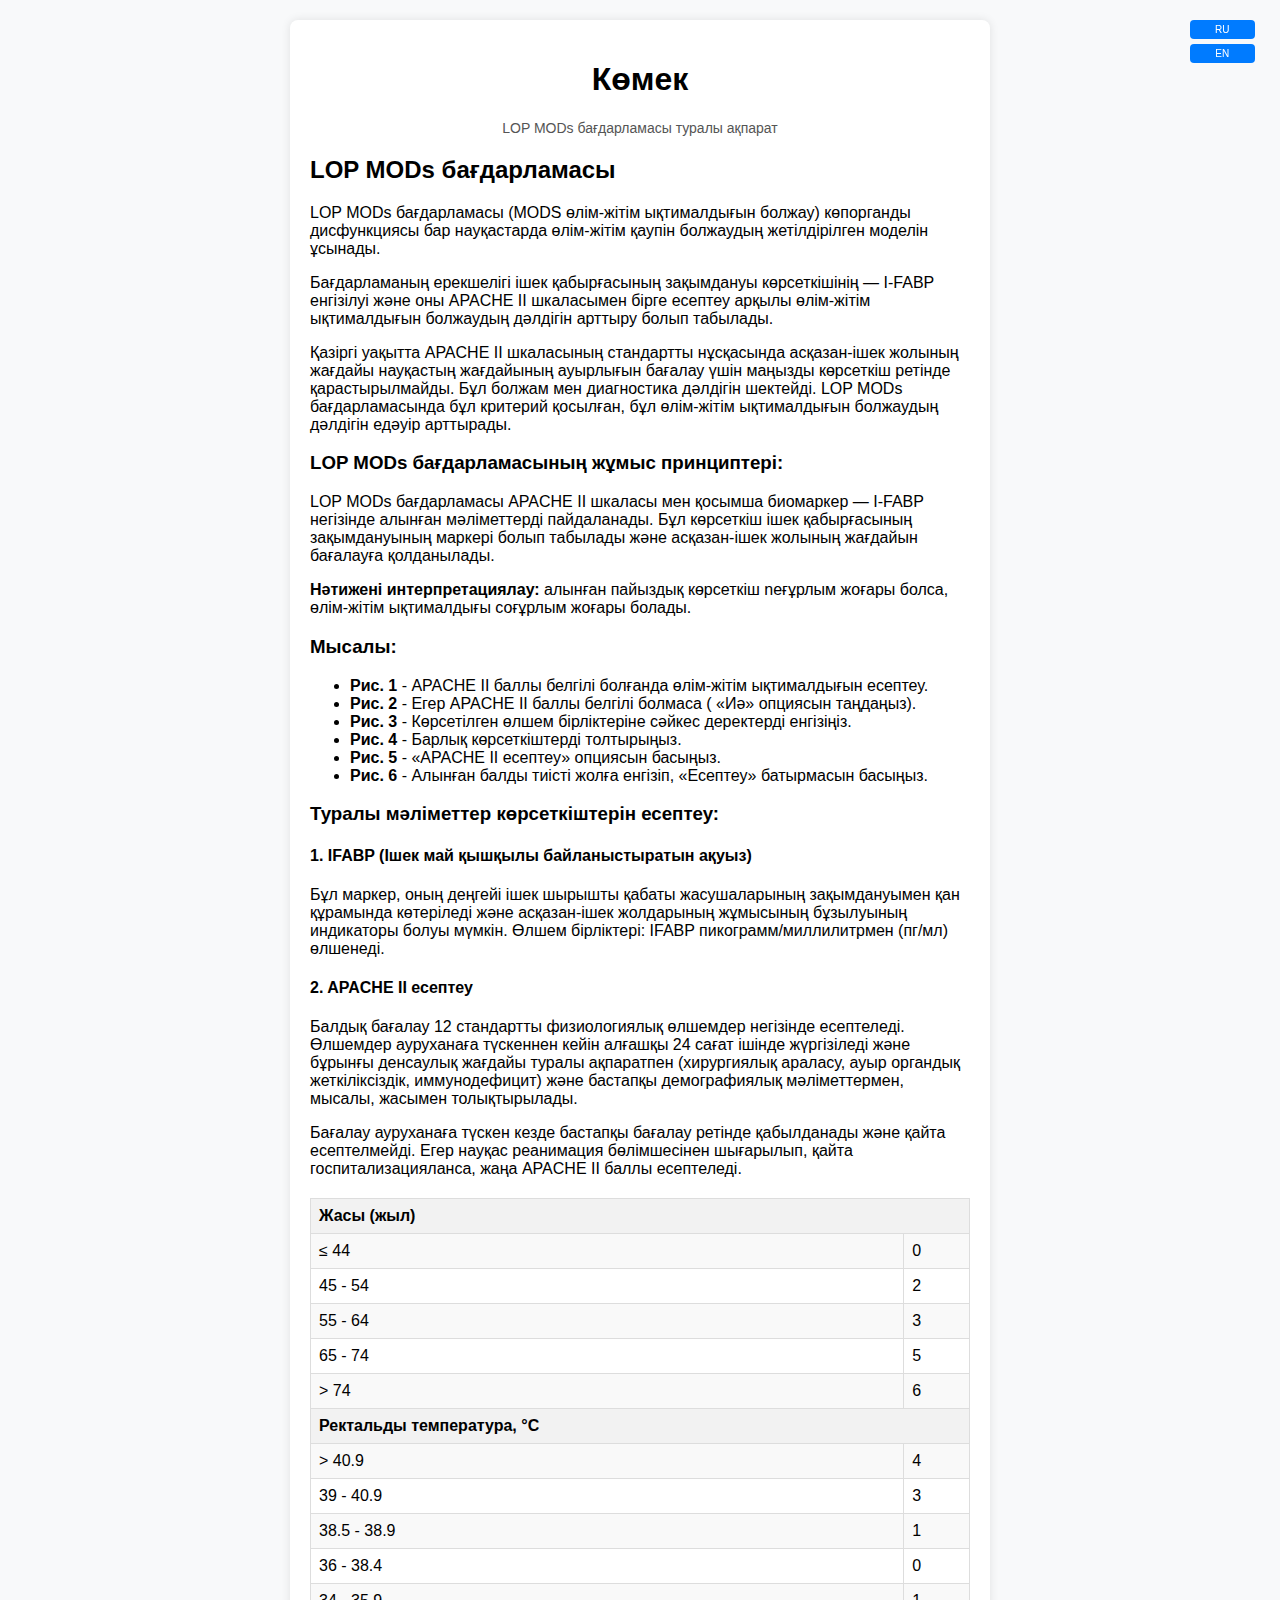
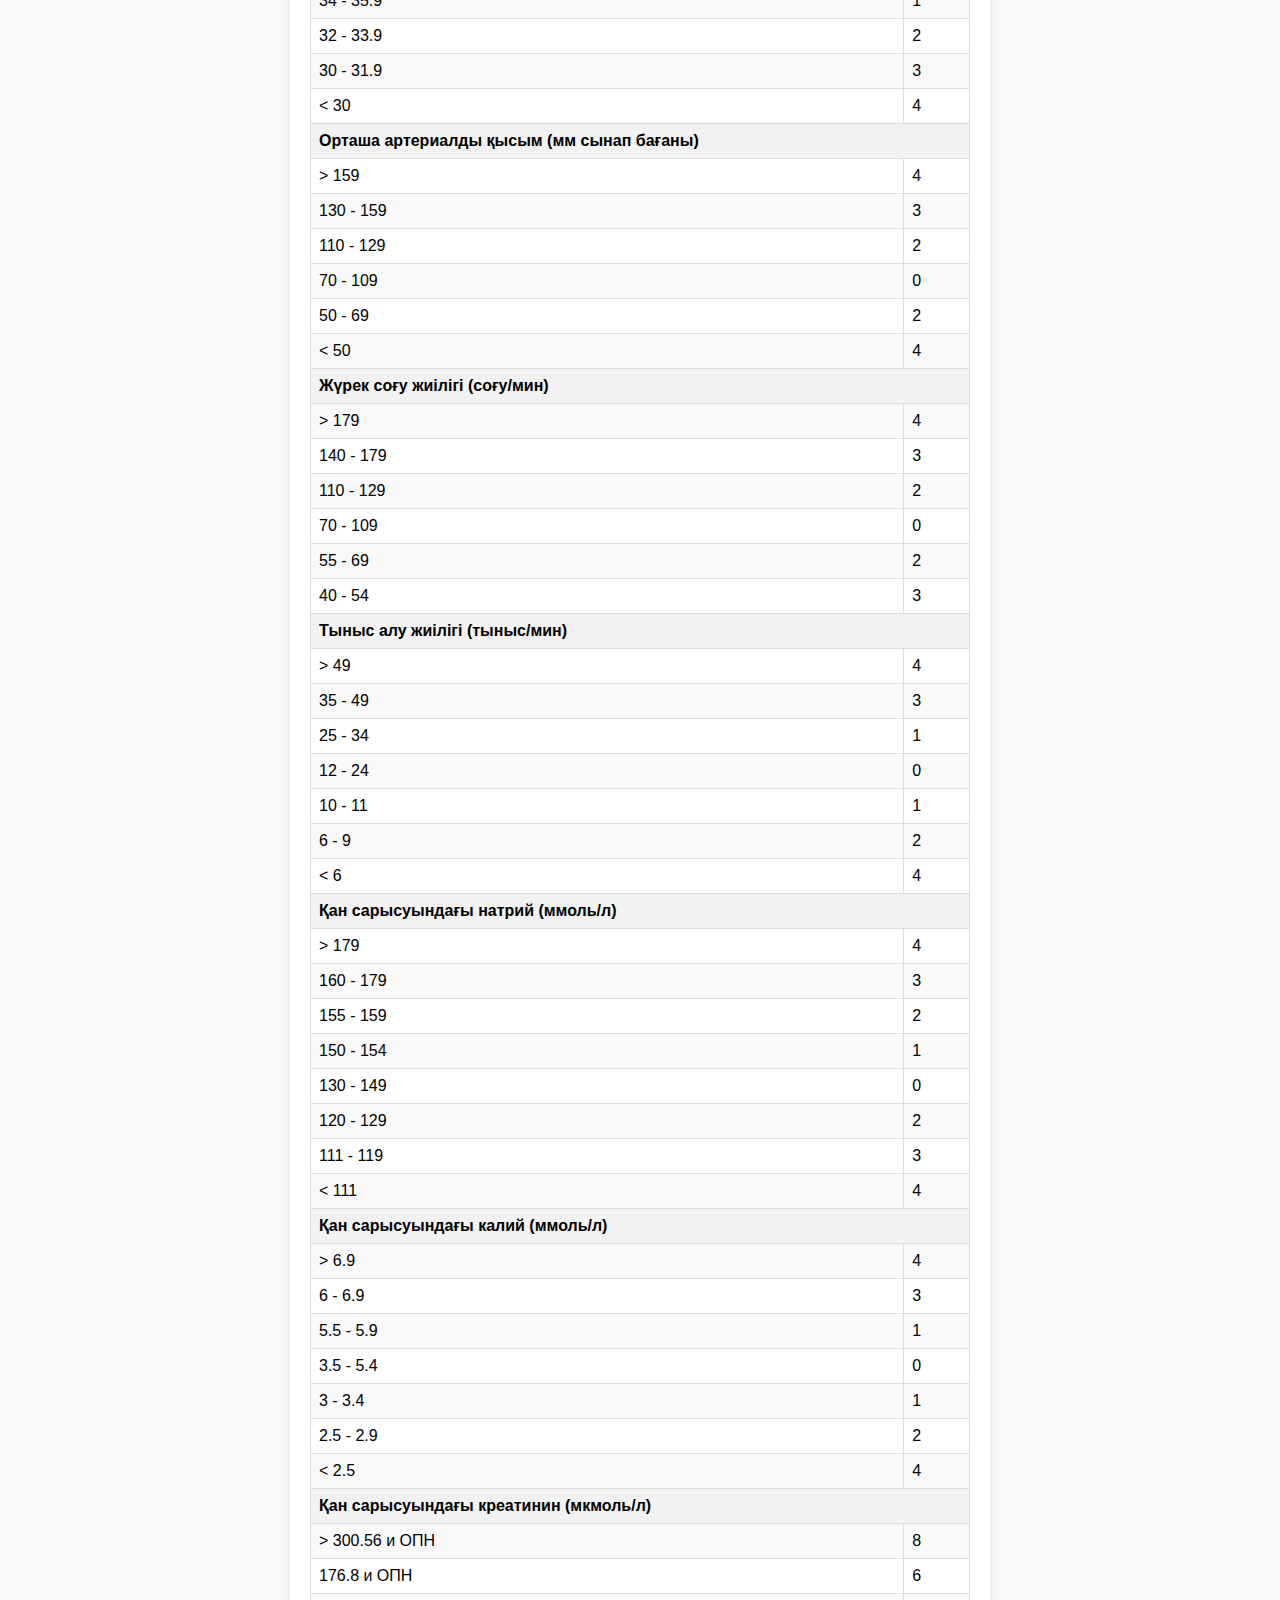
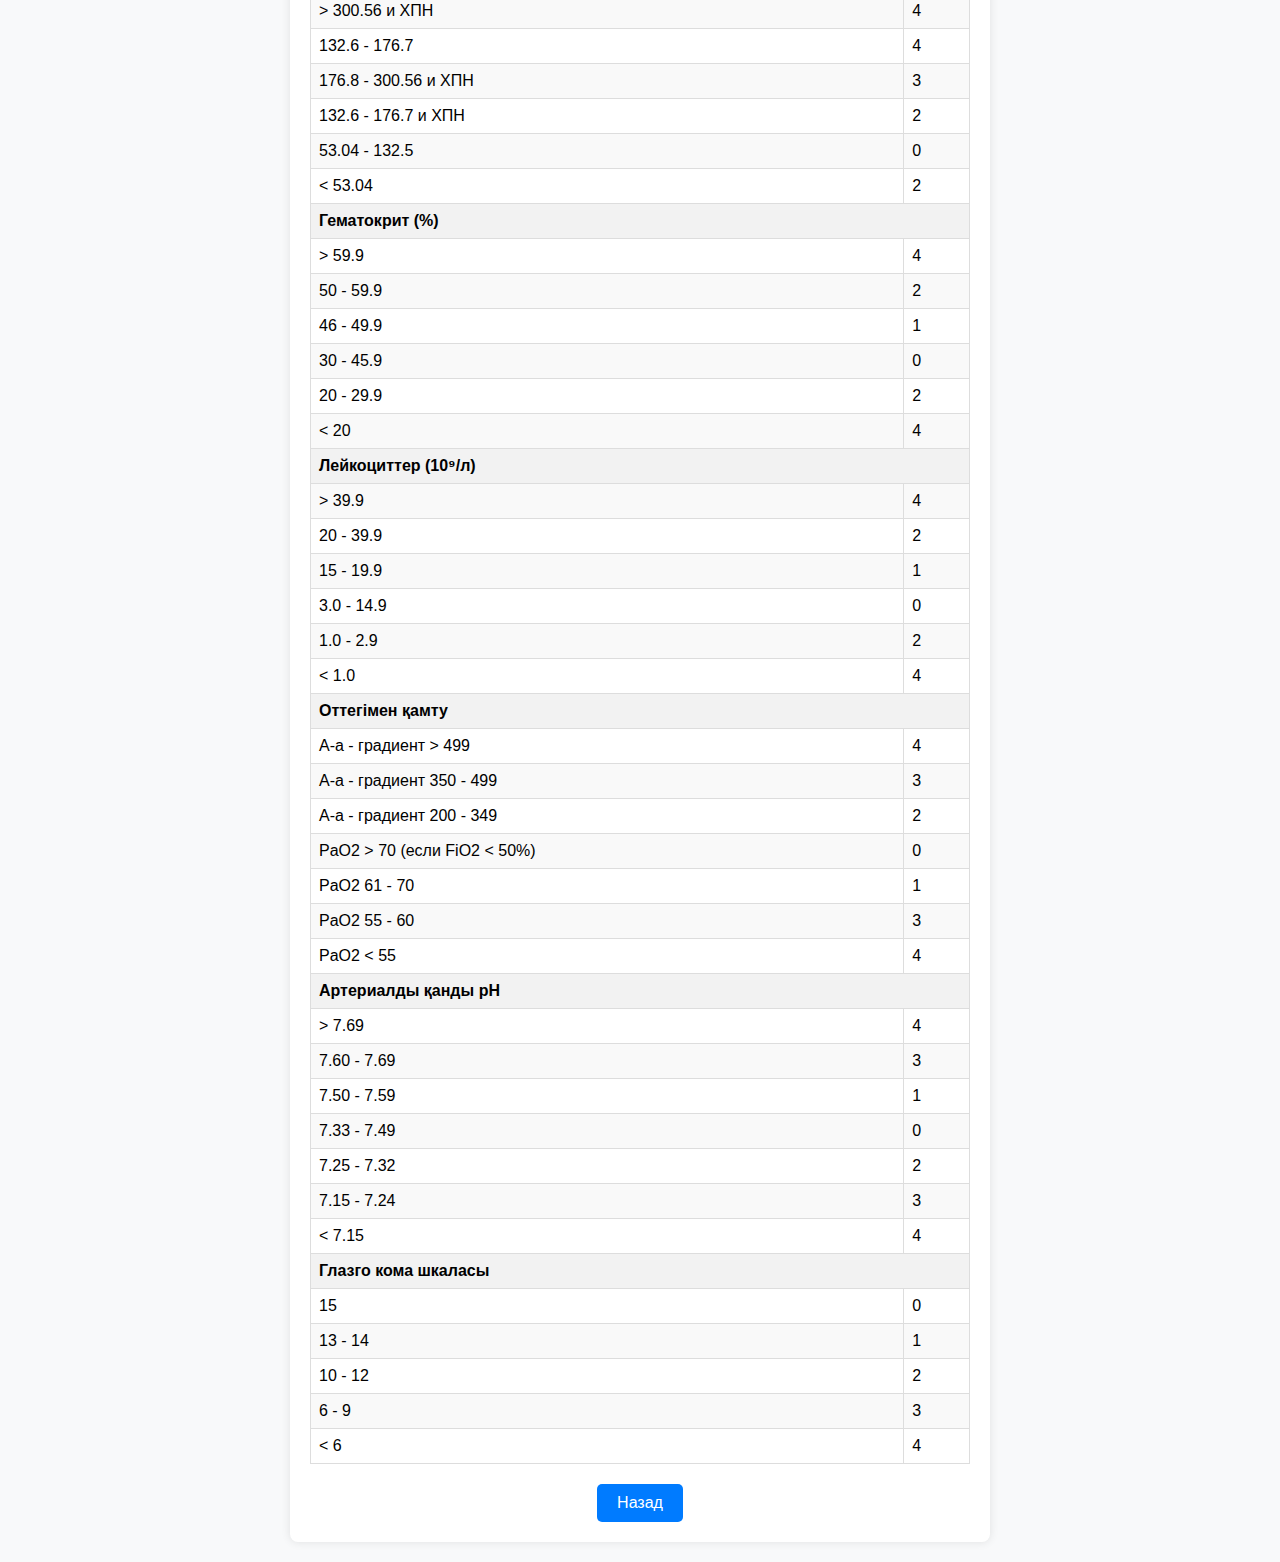
<file: help_kz.html>
<!DOCTYPE html>
<html lang="kz">
<head>
    <meta charset="UTF-8">
    <meta name="viewport" content="width=device-width, initial-scale=1.0">
    <title>Көмек</title>
    <link rel="stylesheet" href="style.css">
</head>
<body>
    <div class="language-buttons">
        <button class="btn" onclick="window.location.href='help_ru.html'">RU</button>
        <button class="btn" onclick="window.location.href='help_en.html'">EN</button>
    </div>
    <div class="card">
        <h1 class="title">Көмек</h1>
        <p class="subtitle">LOP MODs бағдарламасы туралы ақпарат</p>
        
        <h2>LOP MODs бағдарламасы</h2>
        <p>LOP MODs бағдарламасы (MODS өлім-жітім ықтималдығын болжау) көпорганды дисфункциясы бар науқастарда өлім-жітім қаупін болжаудың жетілдірілген моделін ұсынады.</p>
        <p>Бағдарламаның ерекшелігі ішек қабырғасының зақымдануы көрсеткішінің — I-FABP енгізілуі және оны APACHE II шкаласымен бірге есептеу арқылы өлім-жітім ықтималдығын болжаудың дәлдігін арттыру болып табылады.</p>
        <p>Қазіргі уақытта APACHE II шкаласының стандартты нұсқасында асқазан-ішек жолының жағдайы науқастың жағдайының ауырлығын бағалау үшін маңызды көрсеткіш ретінде қарастырылмайды. Бұл болжам мен диагностика дәлдігін шектейді. LOP MODs бағдарламасында бұл критерий қосылған, бұл өлім-жітім ықтималдығын болжаудың дәлдігін едәуір арттырады.</p>
        
        <h3>LOP MODs бағдарламасының жұмыс принциптері:</h3>
        <p>LOP MODs бағдарламасы APACHE II шкаласы мен қосымша биомаркер — I-FABP негізінде алынған мәліметтерді пайдаланады. Бұл көрсеткіш ішек қабырғасының зақымдануының маркері болып табылады және асқазан-ішек жолының жағдайын бағалауға қолданылады.</p>
        <p><strong>Нәтижені интерпретациялау:</strong> алынған пайыздық көрсеткіш neғұрлым жоғары болса, өлім-жітім ықтималдығы соғұрлым жоғары болады.</p>
        
        <h3>Мысалы:</h3>
        <ul>
            <li><strong>Рис. 1</strong> - APACHE II баллы белгілі болғанда өлім-жітім ықтималдығын есептеу.</li>
            <li><strong>Рис. 2</strong> - Егер APACHE II баллы белгілі болмаса ( «Иә» опциясын таңдаңыз).</li>
            <li><strong>Рис. 3</strong> - Көрсетілген өлшем бірліктеріне сәйкес деректерді енгізіңіз.</li>
            <li><strong>Рис. 4</strong> - Барлық көрсеткіштерді толтырыңыз.</li>
            <li><strong>Рис. 5</strong> - «APACHE II есептеу» опциясын басыңыз.</li>
            <li><strong>Рис. 6</strong> - Алынған балды тиісті жолға енгізіп, «Есептеу» батырмасын басыңыз.</li>
        </ul>
        
        <h3>Туралы мәліметтер көрсеткіштерін есептеу:</h3>
        <h4>1. IFABP (Ішек май қышқылы байланыстыратын ақуыз)</h4>
        <p>Бұл маркер, оның деңгейі ішек шырышты қабаты жасушаларының зақымдануымен қан құрамында көтеріледі және асқазан-ішек жолдарының жұмысының бұзылуының индикаторы болуы мүмкін. Өлшем бірліктері: IFABP пикограмм/миллилитрмен (пг/мл) өлшенеді.</p>
        
        <h4>2. APACHE II есептеу</h4>
        <p>Балдық бағалау 12 стандартты физиологиялық өлшемдер негізінде есептеледі. Өлшемдер ауруханаға түскеннен кейін алғашқы 24 сағат ішінде жүргізіледі және бұрынғы денсаулық жағдайы туралы ақпаратпен (хирургиялық араласу, ауыр органдық жеткіліксіздік, иммунодефицит) және бастапқы демографиялық мәліметтермен, мысалы, жасымен толықтырылады.</p>
        <p>Бағалау ауруханаға түскен кезде бастапқы бағалау ретінде қабылданады және қайта есептелмейді. Егер науқас реанимация бөлімшесінен шығарылып, қайта госпитализацияланса, жаңа APACHE II баллы есептеледі.</p>
        
        <table>
            <tr>
                <th colspan="2">Жасы (жыл)</th>
            </tr>
            <tr><td>&#8804; 44</td><td>0</td></tr>
            <tr><td>45 - 54</td><td>2</td></tr>
            <tr><td>55 - 64</td><td>3</td></tr>
            <tr><td>65 - 74</td><td>5</td></tr>
            <tr><td>&gt; 74</td><td>6</td></tr>
            
            <tr>
                <th colspan="2">Ректальды температура, °C</th>
            </tr>
            <tr><td>&gt; 40.9</td><td>4</td></tr>
            <tr><td>39 - 40.9</td><td>3</td></tr>
            <tr><td>38.5 - 38.9</td><td>1</td></tr>
            <tr><td>36 - 38.4</td><td>0</td></tr>
            <tr><td>34 - 35.9</td><td>1</td></tr>
            <tr><td>32 - 33.9</td><td>2</td></tr>
            <tr><td>30 - 31.9</td><td>3</td></tr>
            <tr><td>&lt; 30</td><td>4</td></tr>
            
            <tr>
                <th colspan="2">Орташа артериалды қысым (мм сынап бағаны)</th>
            </tr>
            <tr><td>&gt; 159</td><td>4</td></tr>
            <tr><td>130 - 159</td><td>3</td></tr>
            <tr><td>110 - 129</td><td>2</td></tr>
            <tr><td>70 - 109</td><td>0</td></tr>
            <tr><td>50 - 69</td><td>2</td></tr>
            <tr><td>&lt; 50</td><td>4</td></tr>
            
            <tr>
                <th colspan="2">Жүрек соғу жиілігі (соғу/мин)</th>
            </tr>
            <tr><td>&gt; 179</td><td>4</td></tr>
            <tr><td>140 - 179</td><td>3</td></tr>
            <tr><td>110 - 129</td><td>2</td></tr>
            <tr><td>70 - 109</td><td>0</td></tr>
            <tr><td>55 - 69</td><td>2</td></tr>
            <tr><td>40 - 54</td><td>3</td></tr>
            
            <tr>
                <th colspan="2">Тыныс алу жиілігі (тыныс/мин)</th>
            </tr>
            <tr><td>&gt; 49</td><td>4</td></tr>
            <tr><td>35 - 49</td><td>3</td></tr>
            <tr><td>25 - 34</td><td>1</td></tr>
            <tr><td>12 - 24</td><td>0</td></tr>
            <tr><td>10 - 11</td><td>1</td></tr>
            <tr><td>6 - 9</td><td>2</td></tr>
            <tr><td>&lt; 6</td><td>4</td></tr>
            
            <tr>
                <th colspan="2">Қан сарысуындағы натрий (ммоль/л)</th>
            </tr>
            <tr><td>&gt; 179</td><td>4</td></tr>
            <tr><td>160 - 179</td><td>3</td></tr>
            <tr><td>155 - 159</td><td>2</td></tr>
            <tr><td>150 - 154</td><td>1</td></tr>
            <tr><td>130 - 149</td><td>0</td></tr>
            <tr><td>120 - 129</td><td>2</td></tr>
            <tr><td>111 - 119</td><td>3</td></tr>
            <tr><td>&lt; 111</td><td>4</td></tr>
            
            <tr>
                <th colspan="2">Қан сарысуындағы калий (ммоль/л)</th>
            </tr>
            <tr><td>&gt; 6.9</td><td>4</td></tr>
            <tr><td>6 - 6.9</td><td>3</td></tr>
            <tr><td>5.5 - 5.9</td><td>1</td></tr>
            <tr><td>3.5 - 5.4</td><td>0</td></tr>
            <tr><td>3 - 3.4</td><td>1</td></tr>
            <tr><td>2.5 - 2.9</td><td>2</td></tr>
            <tr><td>&lt; 2.5</td><td>4</td></tr>
            
            <tr>
                <th colspan="2">Қан сарысуындағы креатинин (мкмоль/л)</th>
            </tr>
            <tr><td>&gt; 300.56 и ОПН</td><td>8</td></tr>
            <tr><td>176.8 и ОПН</td><td>6</td></tr>
            <tr><td>&gt; 300.56 и ХПН</td><td>4</td></tr>
            <tr><td>132.6 - 176.7</td><td>4</td></tr>
            <tr><td>176.8 - 300.56 и ХПН</td><td>3</td></tr>
            <tr><td>132.6 - 176.7 и ХПН</td><td>2</td></tr>
            <tr><td>53.04 - 132.5</td><td>0</td></tr>
            <tr><td>&lt; 53.04</td><td>2</td></tr>
            
            <tr>
                <th colspan="2">Гематокрит (%)</th>
            </tr>
            <tr><td>&gt; 59.9</td><td>4</td></tr>
            <tr><td>50 - 59.9</td><td>2</td></tr>
            <tr><td>46 - 49.9</td><td>1</td></tr>
            <tr><td>30 - 45.9</td><td>0</td></tr>
            <tr><td>20 - 29.9</td><td>2</td></tr>
            <tr><td>&lt; 20</td><td>4</td></tr>
            
            <tr>
                <th colspan="2">Лейкоциттер (10⁹/л)</th>
            </tr>
            <tr><td>&gt; 39.9</td><td>4</td></tr>
            <tr><td>20 - 39.9</td><td>2</td></tr>
            <tr><td>15 - 19.9</td><td>1</td></tr>
            <tr><td>3.0 - 14.9</td><td>0</td></tr>
            <tr><td>1.0 - 2.9</td><td>2</td></tr>
            <tr><td>&lt; 1.0</td><td>4</td></tr>
            
            <tr>
                <th colspan="2">Оттегімен қамту</th>
            </tr>
            <tr><td>A-a - градиент &gt; 499</td><td>4</td></tr>
            <tr><td>A-a - градиент 350 - 499</td><td>3</td></tr>
            <tr><td>A-a - градиент 200 - 349</td><td>2</td></tr>
            <tr><td>PaO2 &gt; 70 (если FiO2 &lt; 50%)</td><td>0</td></tr>
            <tr><td>PaO2 61 - 70</td><td>1</td></tr>
            <tr><td>PaO2 55 - 60</td><td>3</td></tr>
            <tr><td>PaO2 &lt; 55</td><td>4</td></tr>
            
            <tr>
                <th colspan="2">Артериалды қанды pH</th>
            </tr>
            <tr><td>&gt; 7.69</td><td>4</td></tr>
            <tr><td>7.60 - 7.69</td><td>3</td></tr>
            <tr><td>7.50 - 7.59</td><td>1</td></tr>
            <tr><td>7.33 - 7.49</td><td>0</td></tr>
            <tr><td>7.25 - 7.32</td><td>2</td></tr>
            <tr><td>7.15 - 7.24</td><td>3</td></tr>
            <tr><td>&lt; 7.15</td><td>4</td></tr>
            
            <tr>
                <th colspan="2">Глазго кома шкаласы</th>
            </tr>
            <tr><td>15</td><td>0</td></tr>
            <tr><td>13 - 14</td><td>1</td></tr>
            <tr><td>10 - 12</td><td>2</td></tr>
            <tr><td>6 - 9</td><td>3</td></tr>
            <tr><td>&lt; 6</td><td>4</td></tr>
        </table>

        <div class="back-button">
            <button onclick="window.location.href='kaz.html'">Назад</button>
        </div>
    </div>
</body>
</html>
</file>
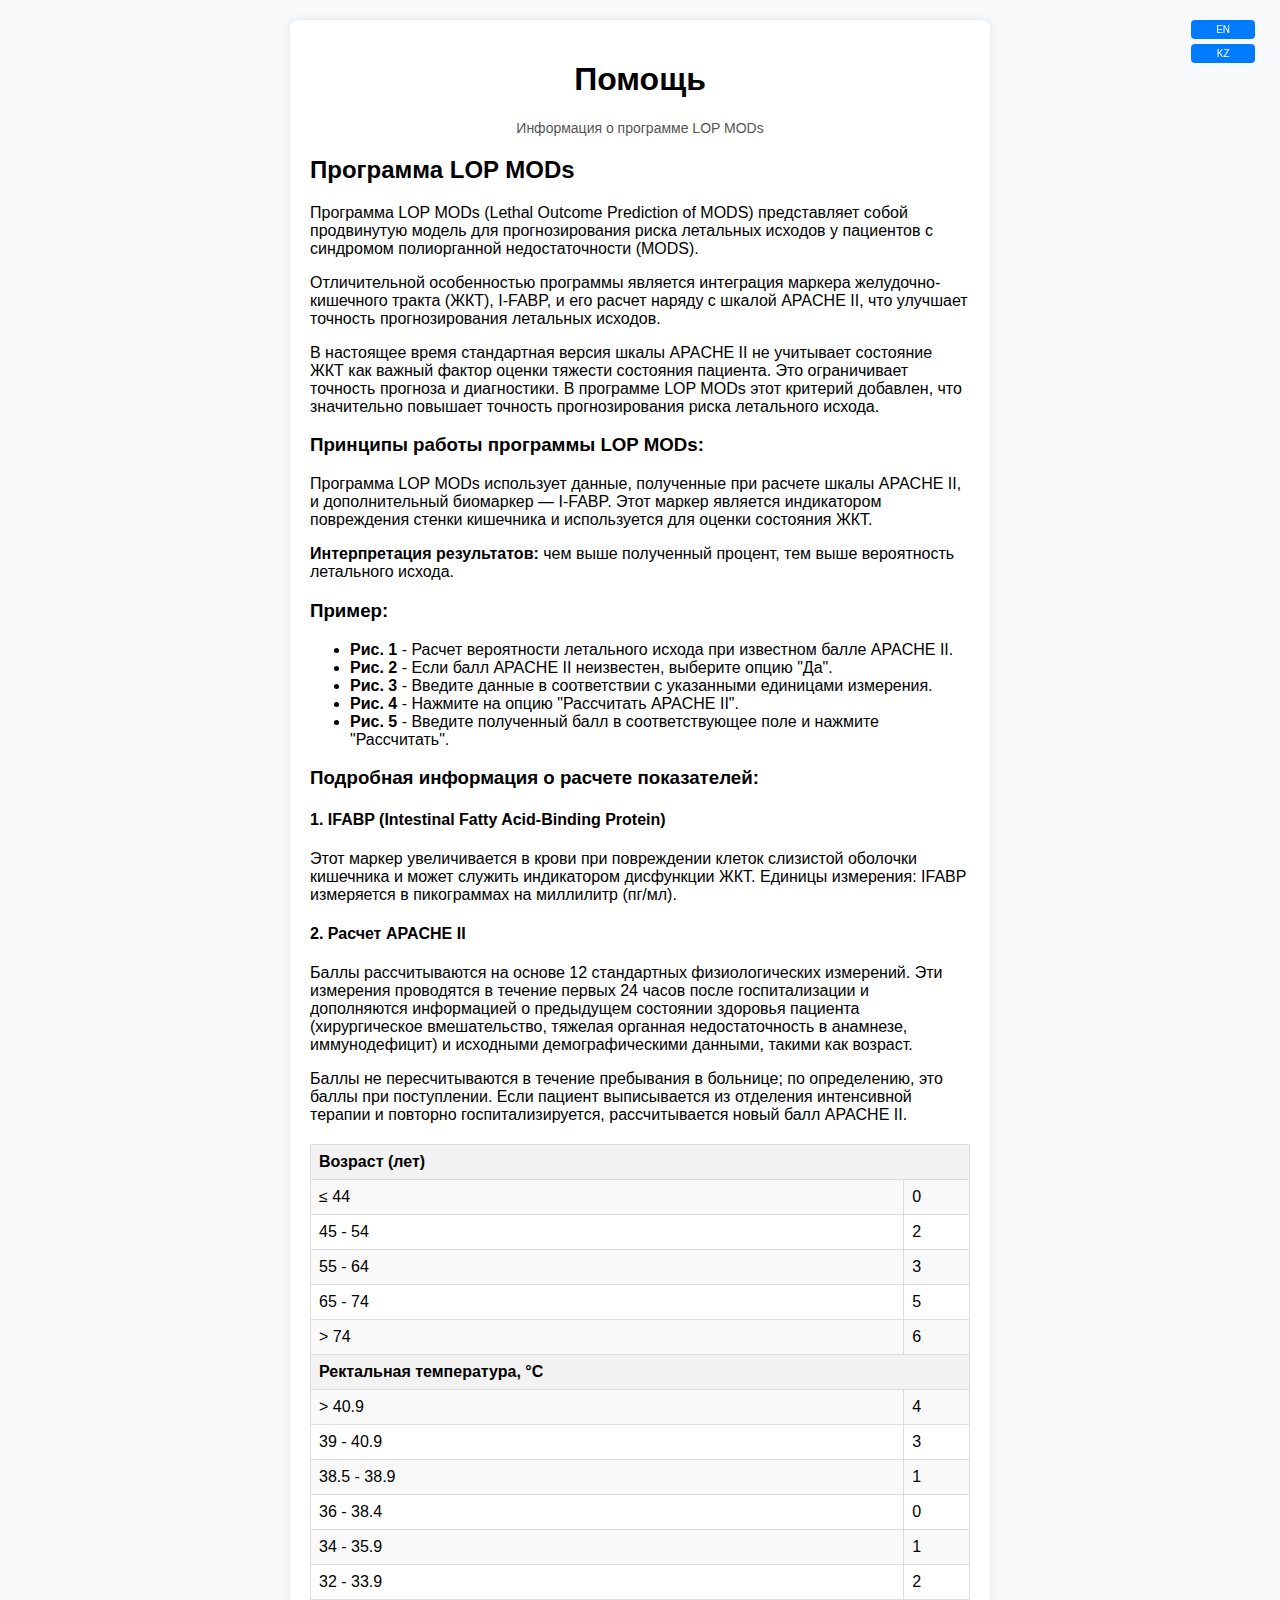
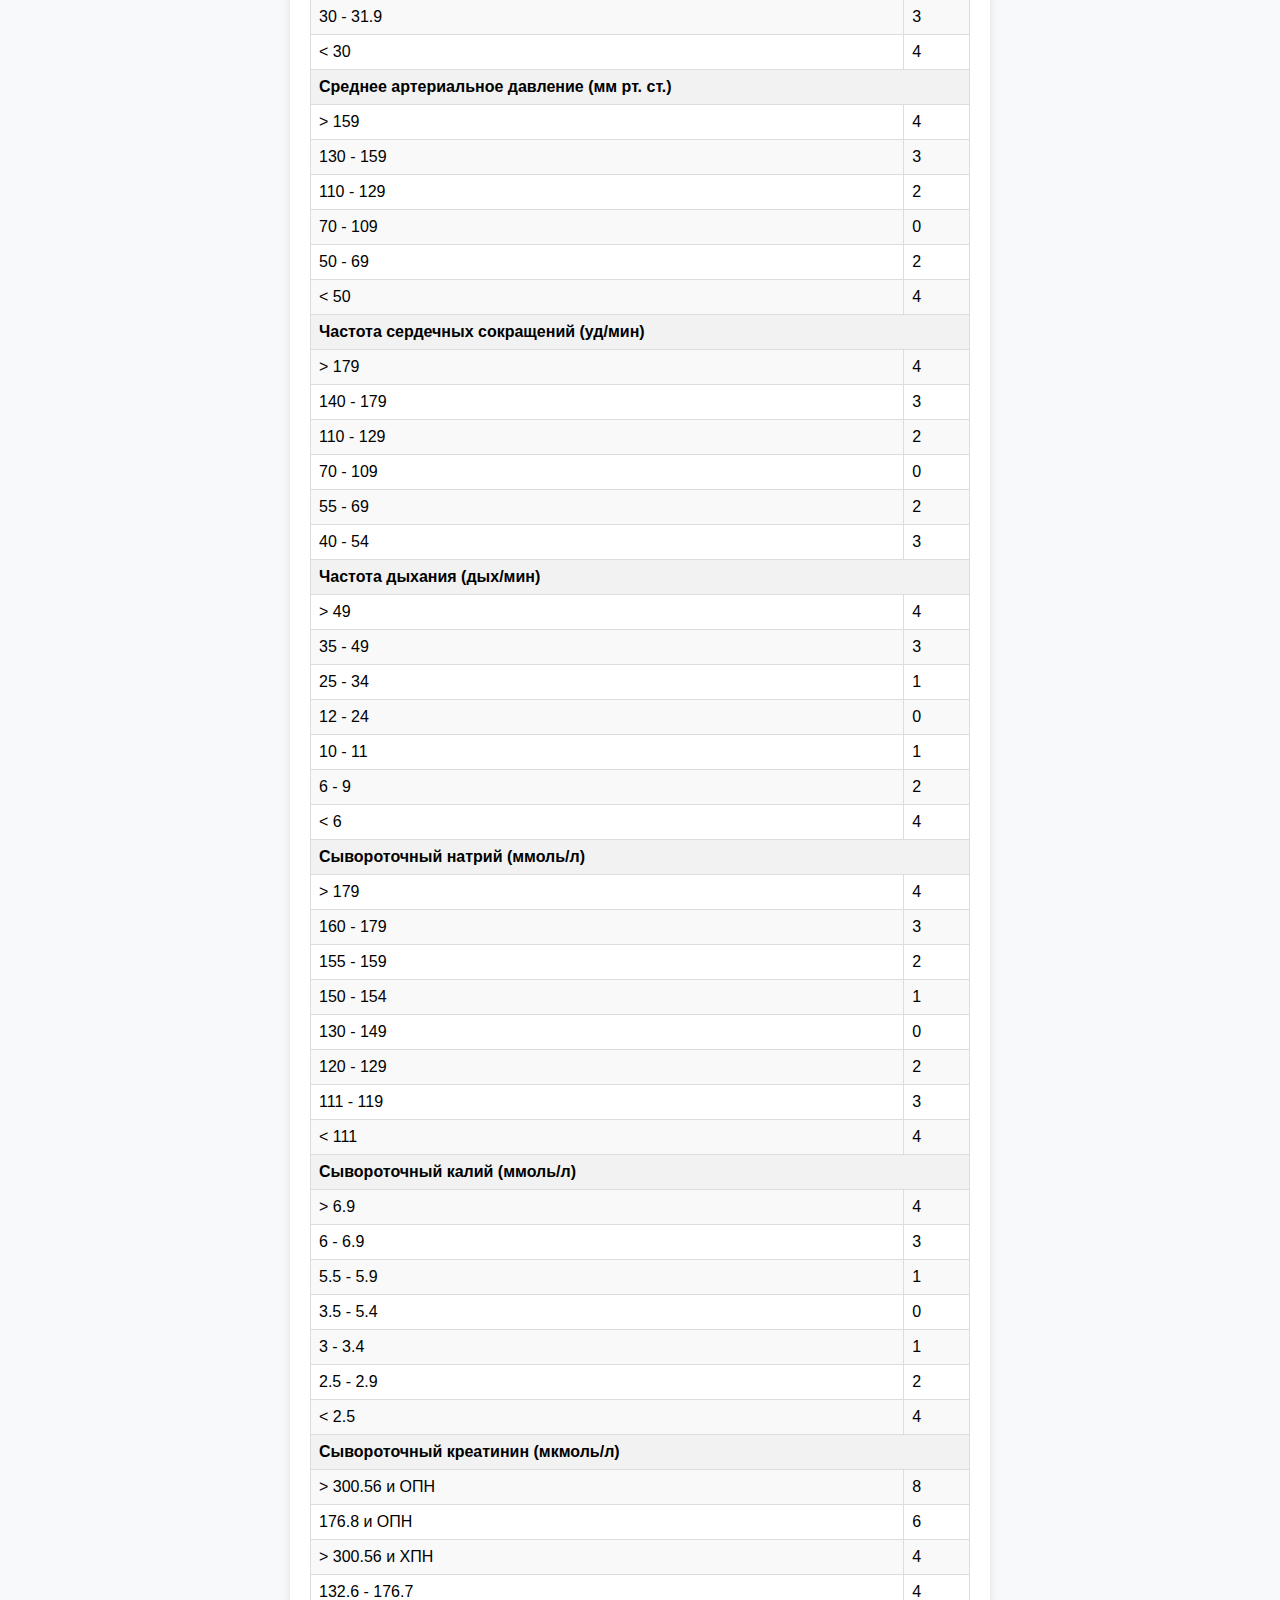
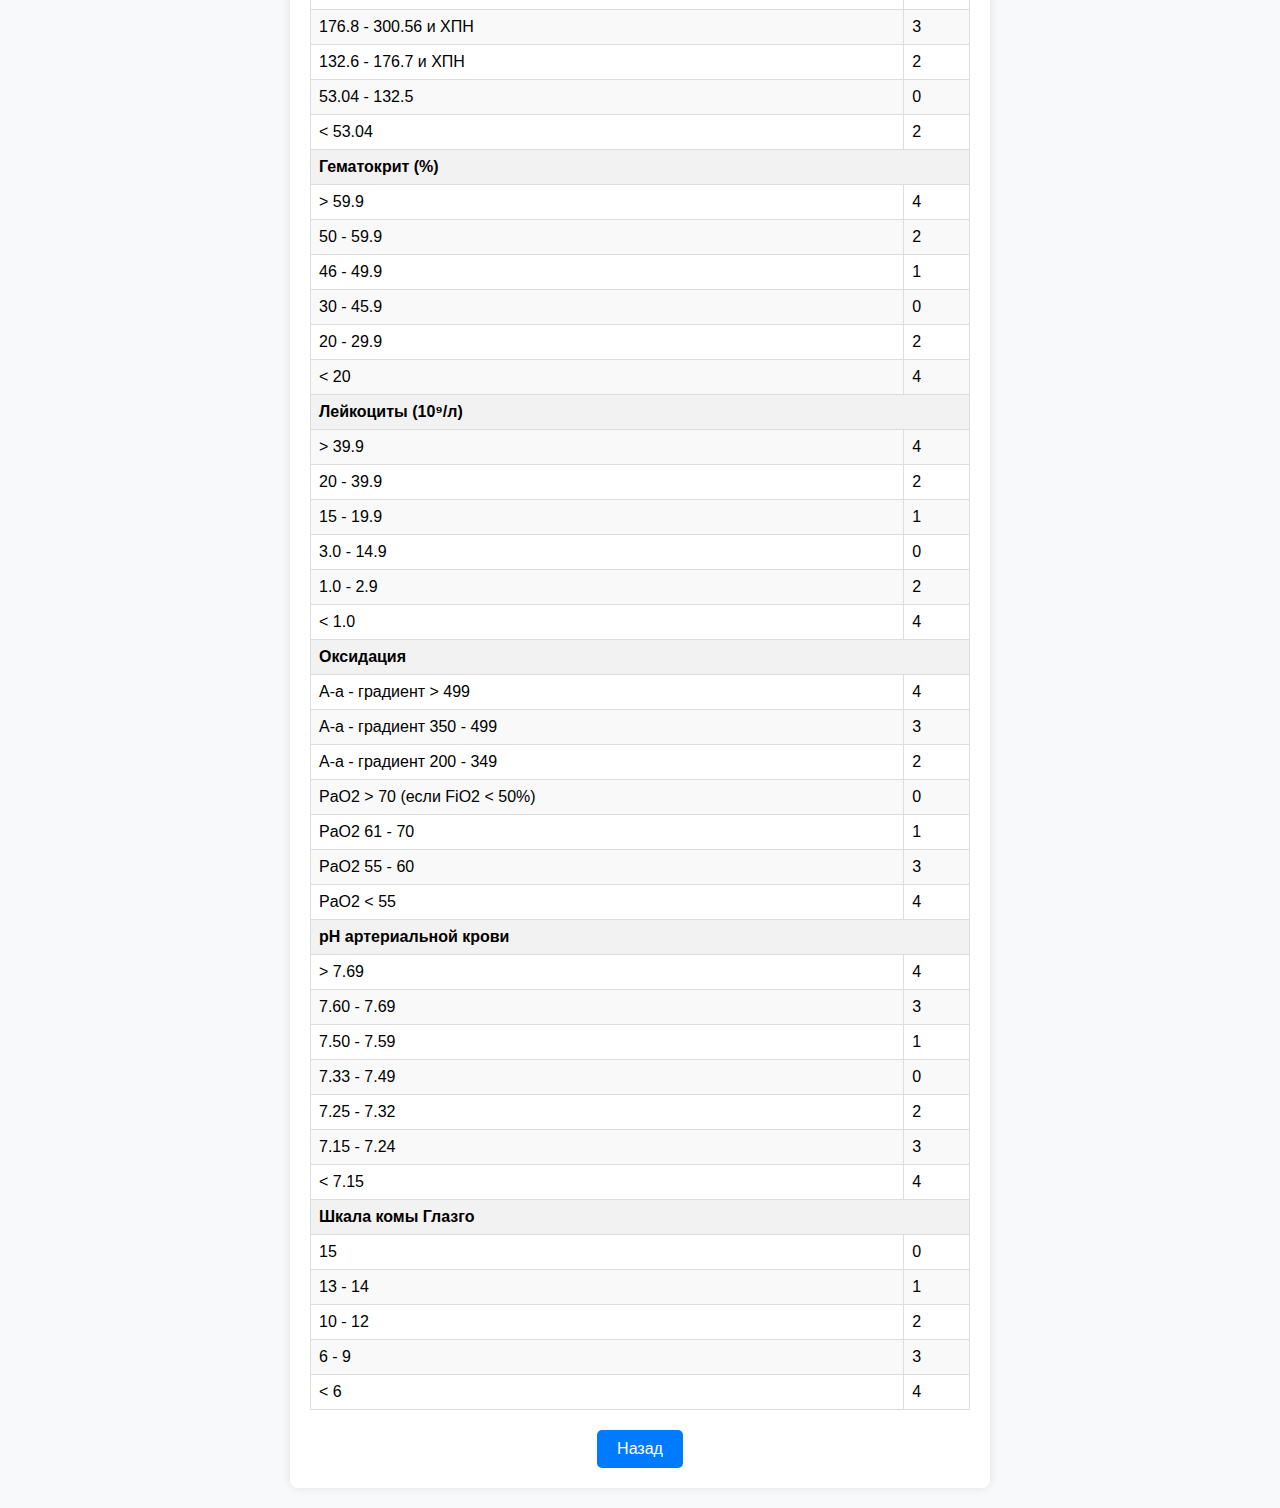
<file: help_ru.html>
<!DOCTYPE html>
<html lang="ru">
<head>
    <meta charset="UTF-8">
    <meta name="viewport" content="width=device-width, initial-scale=1.0">
    <title>Помощь</title>
    <link rel="stylesheet" href="style.css">
</head>
<body>
    <div class="language-buttons">
        <button class="btn" onclick="window.location.href='help_en.html'">EN</button>
        <button class="btn" onclick="window.location.href='help_kz.html'">KZ</button>
    </div>
    <div class="card">
        <h1 class="title">Помощь</h1>
        <p class="subtitle">Информация о программе LOP MODs</p>
        
        <h2>Программа LOP MODs</h2>
        <p>Программа LOP MODs (Lethal Outcome Prediction of MODS) представляет собой продвинутую модель для прогнозирования риска летальных исходов у пациентов с синдромом полиорганной недостаточности (MODS).</p>
        <p>Отличительной особенностью программы является интеграция маркера желудочно-кишечного тракта (ЖКТ), I-FABP, и его расчет наряду с шкалой APACHE II, что улучшает точность прогнозирования летальных исходов.</p>
        <p>В настоящее время стандартная версия шкалы APACHE II не учитывает состояние ЖКТ как важный фактор оценки тяжести состояния пациента. Это ограничивает точность прогноза и диагностики. В программе LOP MODs этот критерий добавлен, что значительно повышает точность прогнозирования риска летального исхода.</p>
        
        <h3>Принципы работы программы LOP MODs:</h3>
        <p>Программа LOP MODs использует данные, полученные при расчете шкалы APACHE II, и дополнительный биомаркер — I-FABP. Этот маркер является индикатором повреждения стенки кишечника и используется для оценки состояния ЖКТ.</p>
        <p><strong>Интерпретация результатов:</strong> чем выше полученный процент, тем выше вероятность летального исхода.</p>
        
        <h3>Пример:</h3>
        <ul>
            <li><strong>Рис. 1</strong> - Расчет вероятности летального исхода при известном балле APACHE II.</li>
            <li><strong>Рис. 2</strong> - Если балл APACHE II неизвестен, выберите опцию "Да".</li>
            <li><strong>Рис. 3</strong> - Введите данные в соответствии с указанными единицами измерения.</li>
            <li><strong>Рис. 4</strong> - Нажмите на опцию "Рассчитать APACHE II".</li>
            <li><strong>Рис. 5</strong> - Введите полученный балл в соответствующее поле и нажмите "Рассчитать".</li>
        </ul>
        
        <h3>Подробная информация о расчете показателей:</h3>
        <h4>1. IFABP (Intestinal Fatty Acid-Binding Protein)</h4>
        <p>Этот маркер увеличивается в крови при повреждении клеток слизистой оболочки кишечника и может служить индикатором дисфункции ЖКТ. Единицы измерения: IFABP измеряется в пикограммах на миллилитр (пг/мл).</p>
        
        <h4>2. Расчет APACHE II</h4>
        <p>Баллы рассчитываются на основе 12 стандартных физиологических измерений. Эти измерения проводятся в течение первых 24 часов после госпитализации и дополняются информацией о предыдущем состоянии здоровья пациента (хирургическое вмешательство, тяжелая органная недостаточность в анамнезе, иммунодефицит) и исходными демографическими данными, такими как возраст.</p>
        <p>Баллы не пересчитываются в течение пребывания в больнице; по определению, это баллы при поступлении. Если пациент выписывается из отделения интенсивной терапии и повторно госпитализируется, рассчитывается новый балл APACHE II.</p>
        
        <table>
            <tr>
                <th colspan="2">Возраст (лет)</th>
            </tr>
            <tr><td>&#8804; 44</td><td>0</td></tr>
            <tr><td>45 - 54</td><td>2</td></tr>
            <tr><td>55 - 64</td><td>3</td></tr>
            <tr><td>65 - 74</td><td>5</td></tr>
            <tr><td>&gt; 74</td><td>6</td></tr>
            
            <tr>
                <th colspan="2">Ректальная температура, °C</th>
            </tr>
            <tr><td>&gt; 40.9</td><td>4</td></tr>
            <tr><td>39 - 40.9</td><td>3</td></tr>
            <tr><td>38.5 - 38.9</td><td>1</td></tr>
            <tr><td>36 - 38.4</td><td>0</td></tr>
            <tr><td>34 - 35.9</td><td>1</td></tr>
            <tr><td>32 - 33.9</td><td>2</td></tr>
            <tr><td>30 - 31.9</td><td>3</td></tr>
            <tr><td>&lt; 30</td><td>4</td></tr>
            
            <tr>
                <th colspan="2">Среднее артериальное давление (мм рт. ст.)</th>
            </tr>
            <tr><td>&gt; 159</td><td>4</td></tr>
            <tr><td>130 - 159</td><td>3</td></tr>
            <tr><td>110 - 129</td><td>2</td></tr>
            <tr><td>70 - 109</td><td>0</td></tr>
            <tr><td>50 - 69</td><td>2</td></tr>
            <tr><td>&lt; 50</td><td>4</td></tr>
            
            <tr>
                <th colspan="2">Частота сердечных сокращений (уд/мин)</th>
            </tr>
            <tr><td>&gt; 179</td><td>4</td></tr>
            <tr><td>140 - 179</td><td>3</td></tr>
            <tr><td>110 - 129</td><td>2</td></tr>
            <tr><td>70 - 109</td><td>0</td></tr>
            <tr><td>55 - 69</td><td>2</td></tr>
            <tr><td>40 - 54</td><td>3</td></tr>
            
            <tr>
                <th colspan="2">Частота дыхания (дых/мин)</th>
            </tr>
            <tr><td>&gt; 49</td><td>4</td></tr>
            <tr><td>35 - 49</td><td>3</td></tr>
            <tr><td>25 - 34</td><td>1</td></tr>
            <tr><td>12 - 24</td><td>0</td></tr>
            <tr><td>10 - 11</td><td>1</td></tr>
            <tr><td>6 - 9</td><td>2</td></tr>
            <tr><td>&lt; 6</td><td>4</td></tr>
            
            <tr>
                <th colspan="2">Сывороточный натрий (ммоль/л)</th>
            </tr>
            <tr><td>&gt; 179</td><td>4</td></tr>
            <tr><td>160 - 179</td><td>3</td></tr>
            <tr><td>155 - 159</td><td>2</td></tr>
            <tr><td>150 - 154</td><td>1</td></tr>
            <tr><td>130 - 149</td><td>0</td></tr>
            <tr><td>120 - 129</td><td>2</td></tr>
            <tr><td>111 - 119</td><td>3</td></tr>
            <tr><td>&lt; 111</td><td>4</td></tr>
            
            <tr>
                <th colspan="2">Сывороточный калий (ммоль/л)</th>
            </tr>
            <tr><td>&gt; 6.9</td><td>4</td></tr>
            <tr><td>6 - 6.9</td><td>3</td></tr>
            <tr><td>5.5 - 5.9</td><td>1</td></tr>
            <tr><td>3.5 - 5.4</td><td>0</td></tr>
            <tr><td>3 - 3.4</td><td>1</td></tr>
            <tr><td>2.5 - 2.9</td><td>2</td></tr>
            <tr><td>&lt; 2.5</td><td>4</td></tr>
            
            <tr>
                <th colspan="2">Сывороточный креатинин (мкмоль/л)</th>
            </tr>
            <tr><td>&gt; 300.56 и ОПН</td><td>8</td></tr>
            <tr><td>176.8 и ОПН</td><td>6</td></tr>
            <tr><td>&gt; 300.56 и ХПН</td><td>4</td></tr>
            <tr><td>132.6 - 176.7</td><td>4</td></tr>
            <tr><td>176.8 - 300.56 и ХПН</td><td>3</td></tr>
            <tr><td>132.6 - 176.7 и ХПН</td><td>2</td></tr>
            <tr><td>53.04 - 132.5</td><td>0</td></tr>
            <tr><td>&lt; 53.04</td><td>2</td></tr>
            
            <tr>
                <th colspan="2">Гематокрит (%)</th>
            </tr>
            <tr><td>&gt; 59.9</td><td>4</td></tr>
            <tr><td>50 - 59.9</td><td>2</td></tr>
            <tr><td>46 - 49.9</td><td>1</td></tr>
            <tr><td>30 - 45.9</td><td>0</td></tr>
            <tr><td>20 - 29.9</td><td>2</td></tr>
            <tr><td>&lt; 20</td><td>4</td></tr>
            
            <tr>
                <th colspan="2">Лейкоциты (10⁹/л)</th>
            </tr>
            <tr><td>&gt; 39.9</td><td>4</td></tr>
            <tr><td>20 - 39.9</td><td>2</td></tr>
            <tr><td>15 - 19.9</td><td>1</td></tr>
            <tr><td>3.0 - 14.9</td><td>0</td></tr>
            <tr><td>1.0 - 2.9</td><td>2</td></tr>
            <tr><td>&lt; 1.0</td><td>4</td></tr>
            
            <tr>
                <th colspan="2">Оксидация</th>
            </tr>
            <tr><td>A-a - градиент &gt; 499</td><td>4</td></tr>
            <tr><td>A-a - градиент 350 - 499</td><td>3</td></tr>
            <tr><td>A-a - градиент 200 - 349</td><td>2</td></tr>
            <tr><td>PaO2 &gt; 70 (если FiO2 &lt; 50%)</td><td>0</td></tr>
            <tr><td>PaO2 61 - 70</td><td>1</td></tr>
            <tr><td>PaO2 55 - 60</td><td>3</td></tr>
            <tr><td>PaO2 &lt; 55</td><td>4</td></tr>
            
            <tr>
                <th colspan="2">pH артериальной крови</th>
            </tr>
            <tr><td>&gt; 7.69</td><td>4</td></tr>
            <tr><td>7.60 - 7.69</td><td>3</td></tr>
            <tr><td>7.50 - 7.59</td><td>1</td></tr>
            <tr><td>7.33 - 7.49</td><td>0</td></tr>
            <tr><td>7.25 - 7.32</td><td>2</td></tr>
            <tr><td>7.15 - 7.24</td><td>3</td></tr>
            <tr><td>&lt; 7.15</td><td>4</td></tr>
            
            <tr>
                <th colspan="2">Шкала комы Глазго</th>
            </tr>
            <tr><td>15</td><td>0</td></tr>
            <tr><td>13 - 14</td><td>1</td></tr>
            <tr><td>10 - 12</td><td>2</td></tr>
            <tr><td>6 - 9</td><td>3</td></tr>
            <tr><td>&lt; 6</td><td>4</td></tr>
        </table>
        
        <div class="back-button">
            <button onclick="window.location.href='index.html'">Назад</button>
        </div>
    </div>
</body>
</html>
</file>
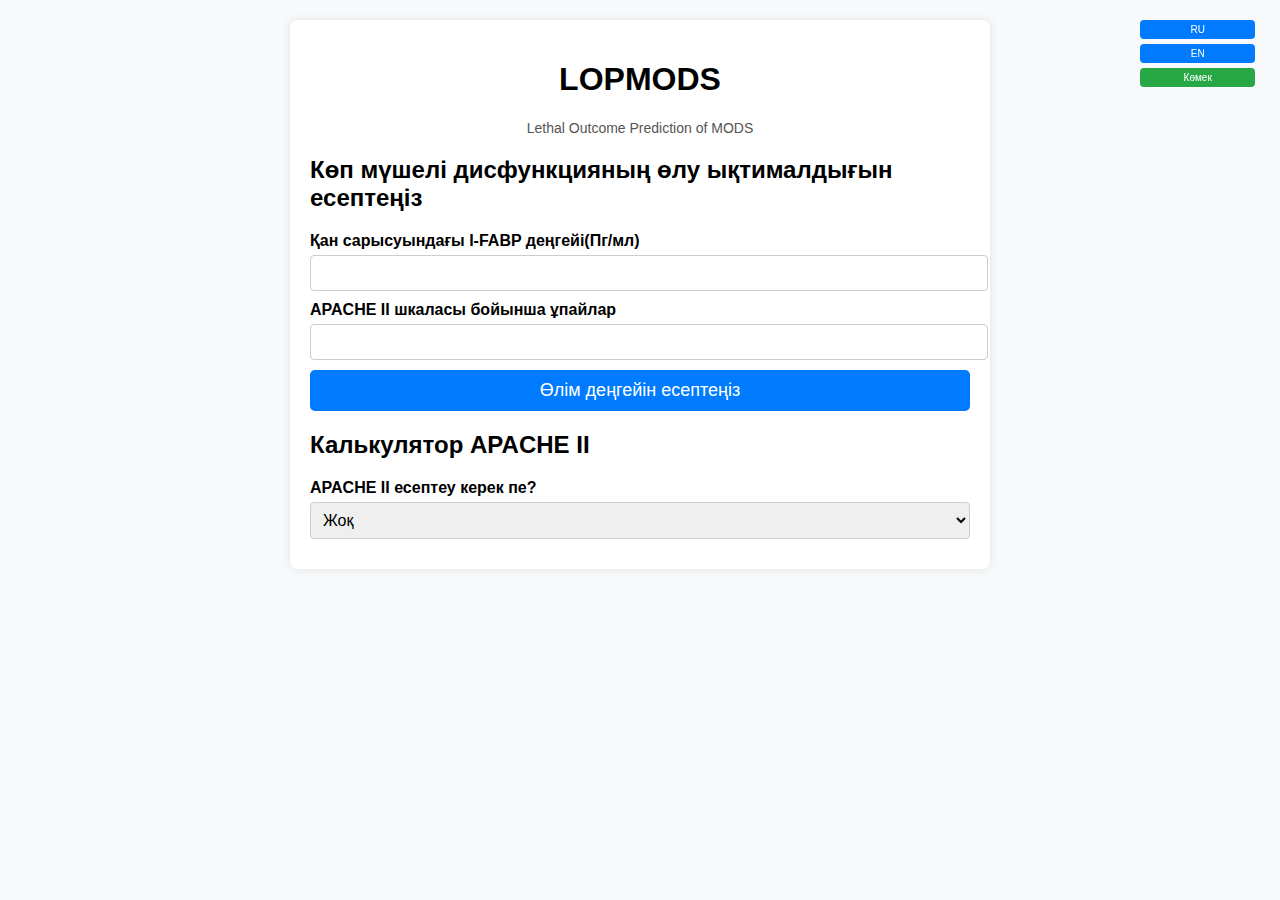
<file: kaz.html>
<!DOCTYPE html>
<html lang="ru">
<head>
    <meta charset="UTF-8">
    <meta name="viewport" content="width=device-width, initial-scale=1.0">
    <title>LOPMODS</title>
    <style>
        body {
            font-family: Arial, sans-serif;
            margin: 20px;
            padding: 20px;
            max-width: 700px;
            margin: auto;
            background-color: #f8f9fa;
        }
        .card {
            padding: 20px;
            border-radius: 8px;
            box-shadow: 0 0 10px rgba(0, 0, 0, 0.1);
            background-color: #fff;
        }
        .input-group {
            margin-bottom: 10px;
        }
        .input-group label {
            display: block;
            font-weight: bold;
            margin-bottom: 5px;
        }
        .input-group input, .input-group select {
            width: 100%;
            padding: 8px;
            font-size: 16px;
            border: 1px solid #ccc;
            border-radius: 4px;
        }
        .btn {
            width: 100%;
            padding: 10px;
            font-size: 18px;
            background-color: #007bff;
            color: white;
            border: none;
            border-radius: 5px;
            cursor: pointer;
        }
        .btn:hover {
            background-color: #0056b3;
        }
        .btn-help {
            background-color: #28a745 !important;
        }
        .btn-help:hover {
            background-color: #218838 !important;
        }
        .result {
            margin-top: 15px;
            font-size: 18px;
            font-weight: bold;
        }
        .title {
            text-align: center;
        }
        .subtitle {
            text-align: center;
            font-size: 14px;
            color: #555;
        }
        .language-buttons {
        position: fixed;
        top: 20px;
        right: 20px;
        display: flex;
        justify-content: center;
        flex-wrap: wrap;
    }
    .language-buttons button {
        margin: 0 5px 5px 0;
        padding: 4px 8px;
        font-size: 10px;
        border-radius: 4px;
        background-color: #007bff;
        color: white;
        border: none;
        cursor: pointer;
    }
    .language-buttons button:hover {
        background-color: #0056b3;
    }
    @media (max-width: 768px) {
        body {
            padding: 10px;
        }
        .card {
            padding: 15px;
        }
        .btn {
            font-size: 16px;
            padding: 8px;
        }
        .result {
            font-size: 16px;
        }
        .title {
            font-size: 24px;
        }
        .subtitle {
            font-size: 12px;
        }
        .language-buttons {
            top: 10px;
            right: 10px;
            flex-direction: column;
            align-items: flex-end;
        }
        .language-buttons button {
            margin: 5px 0;
            font-size: 12px;
            width: 60px;
        }
    }
    </style>
</head>
<body>

    <div class="card">
        <h1 class="title">LOPMODS</h1>
        <p class="subtitle">Lethal Outcome Prediction of MODS</p>

        <h2>Көп мүшелі дисфункцияның өлу ықтималдығын есептеңіз</h2>

        <div class="input-group">
            <label for="iFabp">Қан сарысуындағы I-FABP деңгейі(Пг/мл)</label>
            <input type="number" id="iFabp">
        </div>

        <div class="input-group">
            <label for="apacheScore">APACHE II шкаласы бойынша ұпайлар</label>
            <input type="number" id="apacheScore">
        </div>

        <button class="btn" onclick="calculateMortality()">Өлім деңгейін есептеңіз</button>

        <div id="mortalityResult" class="result"></div>

        <h2>Калькулятор APACHE II</h2>

        <div class="input-group">
            <label for="useApache">APACHE II есептеу керек пе?</label>
            <select id="useApache" onchange="toggleApacheScale()">
                <option value="yes">Иә</option>
                <option value="no" selected>Жоқ</option>
            </select>
        </div>

        <div id="apacheScale" style="display: none;">
            <div class="input-group">
                <label for="age">Жасы (жас)</label>
                <input type="number" id="age">
            </div>

            <div class="input-group">
                <label for="patientType">Науқастың түрі</label>
                <select id="patientType">
                    <option value="nonOperated">Неоперированные больные</option>
                    <option value="emergencySurgery">Шұғыл операциядан кейінгі науқастар</option>
                    <option value="plannedSurgery">Больные после плановых операций</option>
                </select>
            </div>

            <div class="input-group">
                <label for="temperature">Температура (°C)</label>
                <input type="number" step="0.1" id="temperature">
            </div>

            <div class="input-group">
                <label for="meanBP">Орташа АҚ (мм Hg)</label>
                <input type="number" id="meanBP">
            </div>

            <div class="input-group">
                <label for="heartRate">Жүрек соғу жиілігі (уд/мин)</label>
                <input type="number" id="heartRate">
            </div>

            <div class="input-group">
                <label for="respiratoryRate">Тыныс алу жиілігі (тыныс/мин)</label>
                <input type="number" id="respiratoryRate">
            </div>


            <div class="input-group">
                <label for="gas-analysis">A-a градиенті (мм. сын. бағ.)pao₂ (FiO₂>50%) немесе PaO₂ &lt; (FiO₂ 50%)</label>
                <select id="gas-analysis">
                </select>
            </div>

            <div class="input-group">
                <label for="ph">артериялық қанның РН</label>
                <input type="number" step="0.01" id="ph">
            </div>

            <div class="input-group">
                <label for="sodium">Натрий (ммоль/л)</label>
                <input type="number" id="sodium">
            </div>


            <div class="input-group">
                <label for="potassium">Калий (ммоль/л)</label>
                <input type="number" id="potassium">
            </div>

            <div class="input-group">
                <label for="creatinineRange">Диапазон креатинина</label>
                <select id="creatinineRange">
                    <option value="4">> 300.56</option>
                    <option value="3">176.8 - 300.56</option>
                    <option value="2">132.6 - 176.7</option>
                    <option value="0">53.04 - 132.5</option>
                    <option value="2">< 53.04</option>
                </select>
            </div>

            <div class="input-group">
                <label for="hematocrit">Гематокрит (%)</label>
                <input type="number" id="hematocrit">
            </div>

            <div class="input-group">
                <label for="wbc">Лейкоциты (*10^9/л)</label>
                <input type="number" id="wbc">
            </div>

            <div class="input-group">
                <label for="glasgow">Глазго кома шкаласы</label>
                <input type="number" id="glasgow" min="3" max="15">
            </div>

            <div class="input-group">
                <label for="arf">Жедел жеткіліксіздік бар ма</label>
                <input type="checkbox" id="arf">
            </div>

            <div class="input-group">
                <label for="immunodeficiency">Иммун тапшылығы жағдайы</label>
                <input type="checkbox" id="immunodeficiency">
            </div>

            <button class="btn" onclick="calculateScore()">APACHE II есептеу</button>

            <div id="result" class="result"></div>
        </div>
    </div>

    <div class="language-buttons">
        <button class="btn" onclick="window.location.href='index.html'">RU</button>
        <button class="btn" onclick="window.location.href='eng.html'">EN</button>
        <button class="btn btn-help" onclick="window.location.href='help_html/help_kz.html'">Көмек</button>
    </div>

    <script>
        // Данные для выпадающего списка с баллами
        const options = [
            { value: "0", text: "< 200 немесе PaO₂ > 70 (0 points)" },
            { value: "4", text: ">= 500 (4 points)" },
            { value: "3", text: "350-499 (3 points)" },
            { value: "2", text: "200-349 (2 points)" },
            { value: "1", text: "PaO₂ 61-70 (1 point)" },
            { value: "3", text: "PaO₂ 55-60 (3 points)" },
            { value: "4", text: "PaO₂ < 55 (4 points)" }
        ];
     
        const gasAnalysisScore = parseInt(document.getElementById("gas-analysis").value) || 0;

        // Получаем элементы
        const select = document.getElementById("gas-analysis");
        

        // Заполняем select опциями
        options.forEach(option => {
            let opt = document.createElement("option");
            opt.value = option.value;
            opt.textContent = option.text;
            select.appendChild(opt);
        });

        // Добавляем обработчик событий
        select.addEventListener("change", function() {
            const selectedValue = this.value;
            resultSpan.textContent = `Выбранное значение: ${selectedValue} points`;
        });

        function toggleApacheScale() {
            const useApache = document.getElementById("useApache").value;
            const apacheScale = document.getElementById("apacheScale");
            if (useApache === "no") {
                apacheScale.style.display = "none";
            } else {
                apacheScale.style.display = "block";
            }
        }

      function calculateScore() {
    let score = 0;
    let hasEmptyFields = false;

    function getValue(id, type = 'number') {
        const element = document.getElementById(id);
        if (!element || element.value === "") {
            element.style.borderColor = "red";
            hasEmptyFields = true;
            return null;
        } else {
            element.style.borderColor = "";
        }
        if (type === 'checkbox') return element.checked ? 1 : 0;
        if (type === 'number') return parseFloat(element.value) || 0;
        if (type === "text") return element.value.trim() || "";
        return element.value;
    }

    const age = getValue("age");
    const temperature = getValue("temperature");
    const meanBP = getValue("meanBP");
    const heartRate = getValue("heartRate");
    const respiratoryRate = getValue("respiratoryRate");
    const ph = getValue("ph");
    const sodium = getValue("sodium");
    const potassium = getValue("potassium");
    const creatinineRange = parseInt(getValue("creatinineRange", "text")) || 0;
    const hematocrit = getValue("hematocrit");
    const wbc = getValue("wbc");
    const glasgow = getValue("glasgow");
    const isARF = getValue("arf", "checkbox");  
    const isImmunodeficiency = getValue("immunodeficiency", "checkbox");
    const patientType = document.getElementById("patientType").value || 0;
    const gasAnalysis = parseInt(getValue("gas-analysis", "text")) || 0;
                

  
    // Возраст
    if (age !== null) {
        if (age >= 75) score += 6;
        else if (age >= 65) score += 5;
        else if (age >= 55) score += 3;
        else if (age >= 45) score += 2;
        else if (age <= 44) score += 0;
    }

    // Температура
    if (temperature !== null) {
        if (temperature > 40.9) score += 4;
        else if (temperature >= 39) score += 3;
        else if (temperature >= 38.5) score += 1;
        else if (temperature >= 36) score += 0;
        else if (temperature >= 34) score += 1;
        else if (temperature >= 32) score += 2;
        else if (temperature >= 30) score += 3;
        else if (temperature < 30) score += 4;
    }

    // Среднее артериальное давление
    if (meanBP !== null) {
        if (meanBP > 159) score += 4;
        else if (meanBP >= 130) score += 3;
        else if (meanBP >= 110) score += 2;
        else if (meanBP >= 70) score += 0;
        else if (meanBP >= 50) score += 2;
        else if (meanBP < 50) score += 4;
    }

    // Частота сердечных сокращений
    if (heartRate !== null) {
        if (heartRate > 179) score += 4;
        else if (heartRate >= 140) score += 3;
        else if (heartRate >= 110) score += 2;
        else if (heartRate >= 70) score += 0;
        else if (heartRate >= 55) score += 2;
        else if (heartRate >= 40) score += 3;
        else if (heartRate < 40) score += 4;
    }

    // Частота дыхания
    if (respiratoryRate !== null) {
        if (respiratoryRate > 49) score += 4;
        else if (respiratoryRate >= 35) score += 3;
        else if (respiratoryRate >= 25) score += 1;
        else if (respiratoryRate >= 12) score += 0;
        else if (respiratoryRate >= 10) score += 1;
        else if (respiratoryRate >= 6) score += 2;
        else if (respiratoryRate < 6) score += 4;
    }


    // pH артериальной крови
    if (ph !== null) {
        if (ph > 7.69) score += 4;
        else if (ph >= 7.60) score += 3;
        else if (ph >= 7.50) score += 1;
        else if (ph >= 7.33) score += 0;
        else if (ph >= 7.25) score += 2;
        else if (ph >= 7.15) score += 3;
        else if (ph < 7.15) score += 4;
    }


    // Натрий сыворотки
    if (sodium !== null) {
        if (sodium > 179) score += 4;
        else if (sodium >= 160) score += 3;
        else if (sodium >= 155) score += 2;
        else if (sodium >= 150) score += 1;
        else if (sodium >= 130) score += 0;
        else if (sodium >= 120) score += 2;
        else if (sodium >= 111) score += 3;
        else if (sodium < 111) score += 4;
    }

    // Калий сыворотки
    if (potassium !== null) {
        if (potassium > 6.9) score += 4;
        else if (potassium >= 6) score += 3;
        else if (potassium >= 5.5) score += 1;
        else if (potassium >= 3.5) score += 0;
        else if (potassium >= 3) score += 1;
        else if (potassium >= 2.5) score += 2;
        else if (potassium < 2.5) score += 4;
    }

    // Креатинин сыворотки
    if (creatinineRange !== null) {
        let creatinineScore = creatinineRange;
        if (isARF) creatinineScore *= 2;
        score += creatinineScore;
    }

    // Иммун тапшылығы жағдайы
    if (isImmunodeficiency) {
        score += 5;
    }

    // Гематокрит
    if (hematocrit !== null) {
        if (hematocrit > 59.9) score += 4;
        else if (hematocrit >= 50) score += 2;
        else if (hematocrit >= 46) score += 1;
        else if (hematocrit >= 30) score += 0;
        else if (hematocrit >= 20) score += 2;
        else if (hematocrit < 20) score += 4;
    }

    // Лейкоциты
    if (wbc !== null) {
        if (wbc > 39.9) score += 4;
        else if (wbc >= 20) score += 2;
        else if (wbc >= 15) score += 1;
        else if (wbc >= 3) score += 0;
        else if (wbc >= 1) score += 2;
        else if (wbc < 1) score += 4;
    }

    // Шкала комы Глазго
    if (glasgow !== null) {
        if (glasgow >= 15) score += 0;
        else if (glasgow === 14) score += 1;
        else if (glasgow === 13) score += 2;
        else if (glasgow === 12) score += 3;
        else if (glasgow === 11) score += 4;
        else if (glasgow === 10) score += 5;
        else if (glasgow === 9) score += 6;
        else if (glasgow === 8) score += 7;
        else if (glasgow === 7) score += 8;
        else if (glasgow === 6) score += 9;
        else if (glasgow === 5) score += 10;
        else if (glasgow === 4) score += 11;
        else if (glasgow === 3) score += 12;
    }

    // Сопутствующая патология
    if (patientType === "nonOperated" || patientType === "emergencySurgery") {
    if (isARF && isImmunodeficiency) {
        score += 5;
    } else {
        if (isARF) score += 5;
        if (isImmunodeficiency) score += 5;
    }
} else if (patientType === "plannedSurgery") {
    if (isARF && isImmunodeficiency) {
        score += 2;
    } else {
        if (isARF) score += 2;
        if (isImmunodeficiency) score += 2;
    }
}

    score += gasAnalysis;
    if (hasEmptyFields) {
        document.getElementById("result").innerHTML = "<span style='color: red;'>Мәнді енгізіңіз</span>";
    } else {
        document.getElementById("result").innerText = "Жалпы балл " + score;
        document.getElementById("apacheScore").value = score; // Automatically fill the apacheScore field
    }
}
    
    function calculateMortality() {
        const iFabp = parseFloat(document.getElementById("iFabp").value) || 0;
        const apacheScore = parseFloat(document.getElementById("apacheScore").value) || 0;
        
        if (iFabp === 0 && apacheScore === 0) {
            document.getElementById("mortalityResult").innerText = "Өлім ықтималдығы: 0%";
            return;
        }

        const z = -3.389 + 0.001 * iFabp + 0.182 * apacheScore;
        const mortalityRate = 1 / (1 + Math.exp(-z));
        document.getElementById("mortalityResult").innerText = `Өлім ықтималдығы: ${(mortalityRate * 100).toFixed(1)}%`;
    }
    
    function toggleMenu() {
        const menuContent = document.querySelector('.burger-menu .menu-content');
        menuContent.classList.toggle('show');
    }
   
</script>
</body>
</html>
</file>
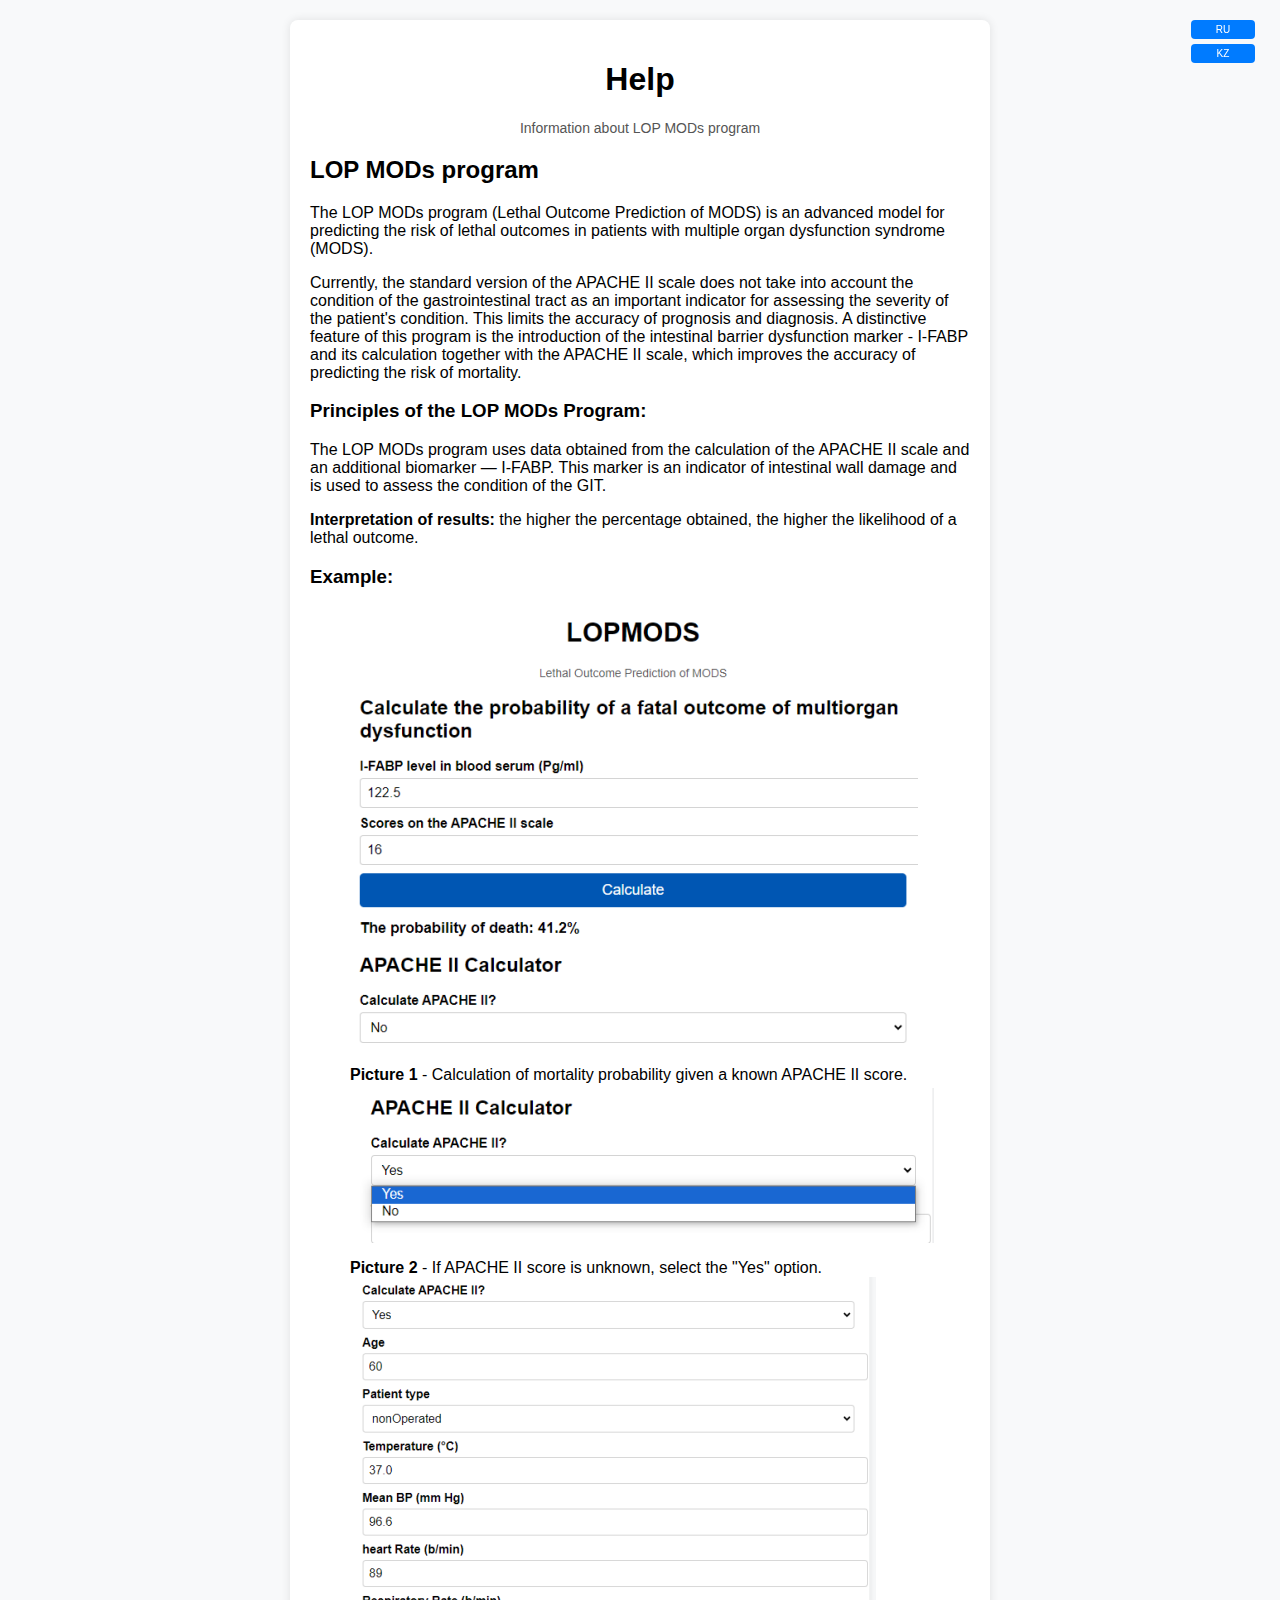
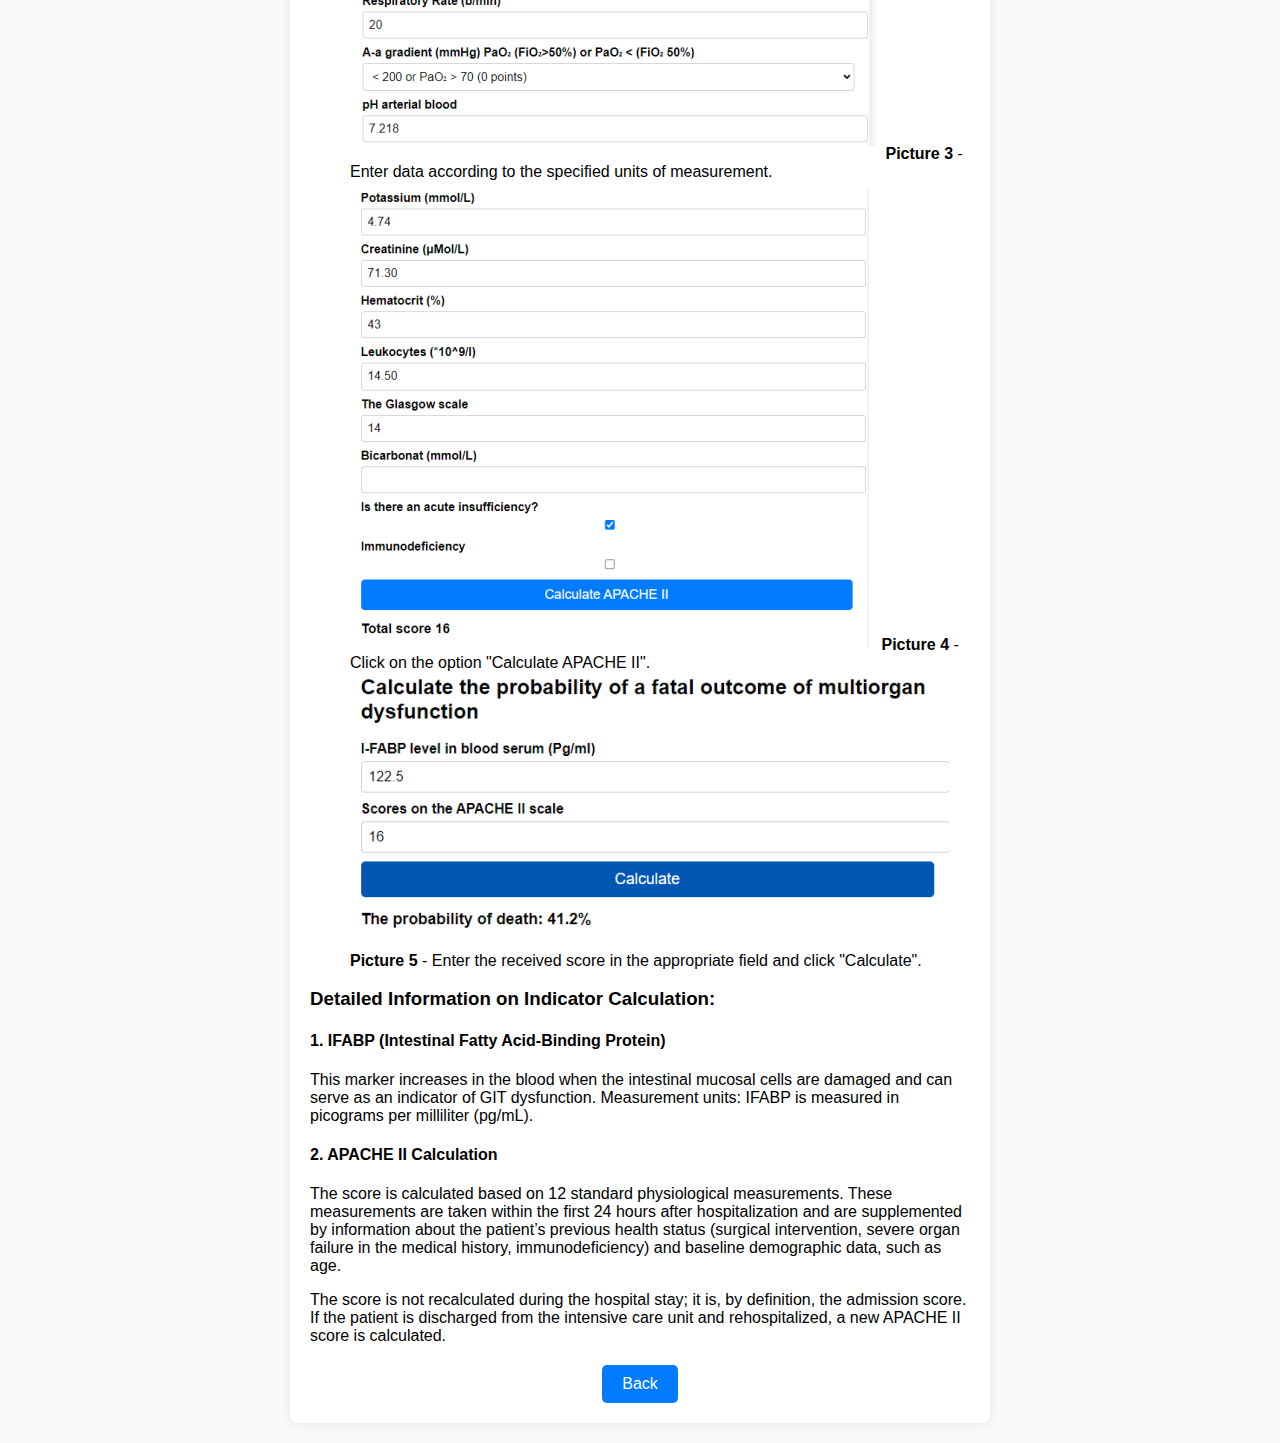
<file: help_html/help_en.html>
<!DOCTYPE html>
<html lang="en">
<head>
    <meta charset="UTF-8">
    <meta name="viewport" content="width=device-width, initial-scale=1.0">
    <title>Help</title>
    <link rel="stylesheet" href="../style.css">
    <style>
        img {
            max-width: 100%;
            height: auto;
        }
    </style>
</head>
<body>
    <div class="language-buttons">
        <button class="btn" onclick="window.location.href='help_ru.html'">RU</button>
        <button class="btn" onclick="window.location.href='help_kz.html'">KZ</button>
    </div>
    <div class="card">
        <h1 class="title">Help</h1>
        <p class="subtitle">Information about LOP MODs program</p>
        
        <h2>LOP MODs program</h2>
        <p>The LOP MODs program (Lethal Outcome Prediction of MODS) is an advanced model for predicting the risk of lethal outcomes in patients with multiple organ dysfunction syndrome (MODS).</p>
        <p>Currently, the standard version of the APACHE II scale does not take into account the condition of the gastrointestinal tract as an important indicator for assessing the severity of the patient's condition. This limits the accuracy of prognosis and diagnosis. A distinctive feature of this program is the introduction of the intestinal barrier dysfunction marker - I-FABP and its calculation together with the APACHE II scale, which improves the accuracy of predicting the risk of mortality.</p>
        
        <h3>Principles of the LOP MODs Program:</h3>
        <p>The LOP MODs program uses data obtained from the calculation of the APACHE II scale and an additional biomarker — I-FABP. This marker is an indicator of intestinal wall damage and is used to assess the condition of the GIT.</p>
        <p><strong>Interpretation of results:</strong> the higher the percentage obtained, the higher the likelihood of a lethal outcome.</p>
        
        <h3>Example:</h3>
        <ul>

                <img src="../eng_media/1_eng.png" alt="Calculation of mortality probability given a known APACHE II score">
                <strong>Picture 1</strong> - Calculation of mortality probability given a known APACHE II score.
            
                <img src="../eng_media/2_eng.png" alt="If APACHE II score is unknown, select the 'Yes' option">
                <strong>Picture 2</strong> - If APACHE II score is unknown, select the "Yes" option.
            
            
                <img src="../eng_media/3_eng.png" alt="Enter data according to the specified units of measurement">
                <strong>Picture 3</strong> - Enter data according to the specified units of measurement.
            
            
                <img src="../eng_media/4_eng.png" alt="Click on the option 'Calculate APACHE II'">
                <strong>Picture 4</strong> - Click on the option "Calculate APACHE II".
            
            
                <img src="../eng_media/5_eng.png" alt="Enter the received score in the appropriate field and click 'Calculate'">
                <strong>Picture 5</strong> - Enter the received score in the appropriate field and click "Calculate".
            
        </ul>
        
        <h3>Detailed Information on Indicator Calculation:</h3>
        <h4>1. IFABP (Intestinal Fatty Acid-Binding Protein)</h4>
        <p>This marker increases in the blood when the intestinal mucosal cells are damaged and can serve as an indicator of GIT dysfunction. Measurement units: IFABP is measured in picograms per milliliter (pg/mL).</p>
        
        <h4>2. APACHE II Calculation</h4>
        <p>The score is calculated based on 12 standard physiological measurements. These measurements are taken within the first 24 hours after hospitalization and are supplemented by information about the patient’s previous health status (surgical intervention, severe organ failure in the medical history, immunodeficiency) and baseline demographic data, such as age.</p>
        <p>The score is not recalculated during the hospital stay; it is, by definition, the admission score. If the patient is discharged from the intensive care unit and rehospitalized, a new APACHE II score is calculated.</p>
        
        <div class="back-button">
            <button onclick="window.location.href='../eng.html'">Back</button>
        </div>
    </div>
</body>
</html>
</file>
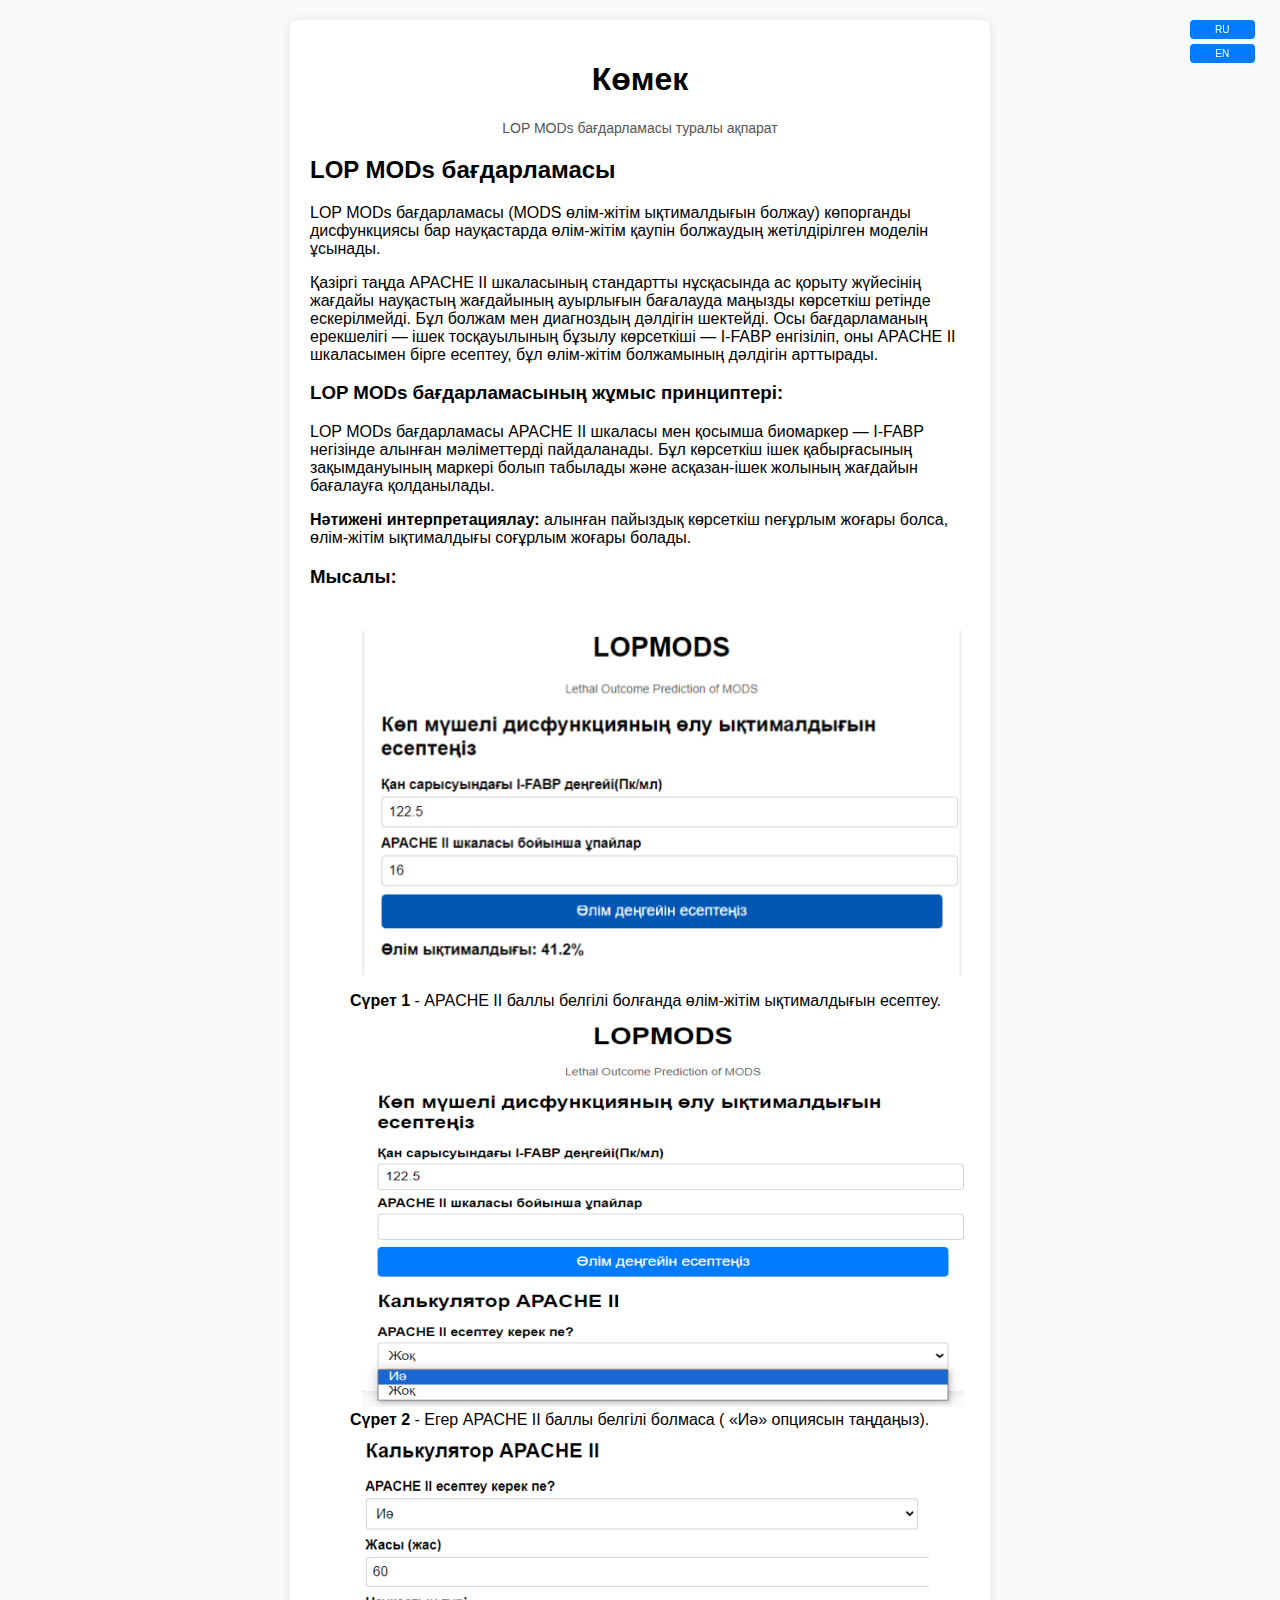
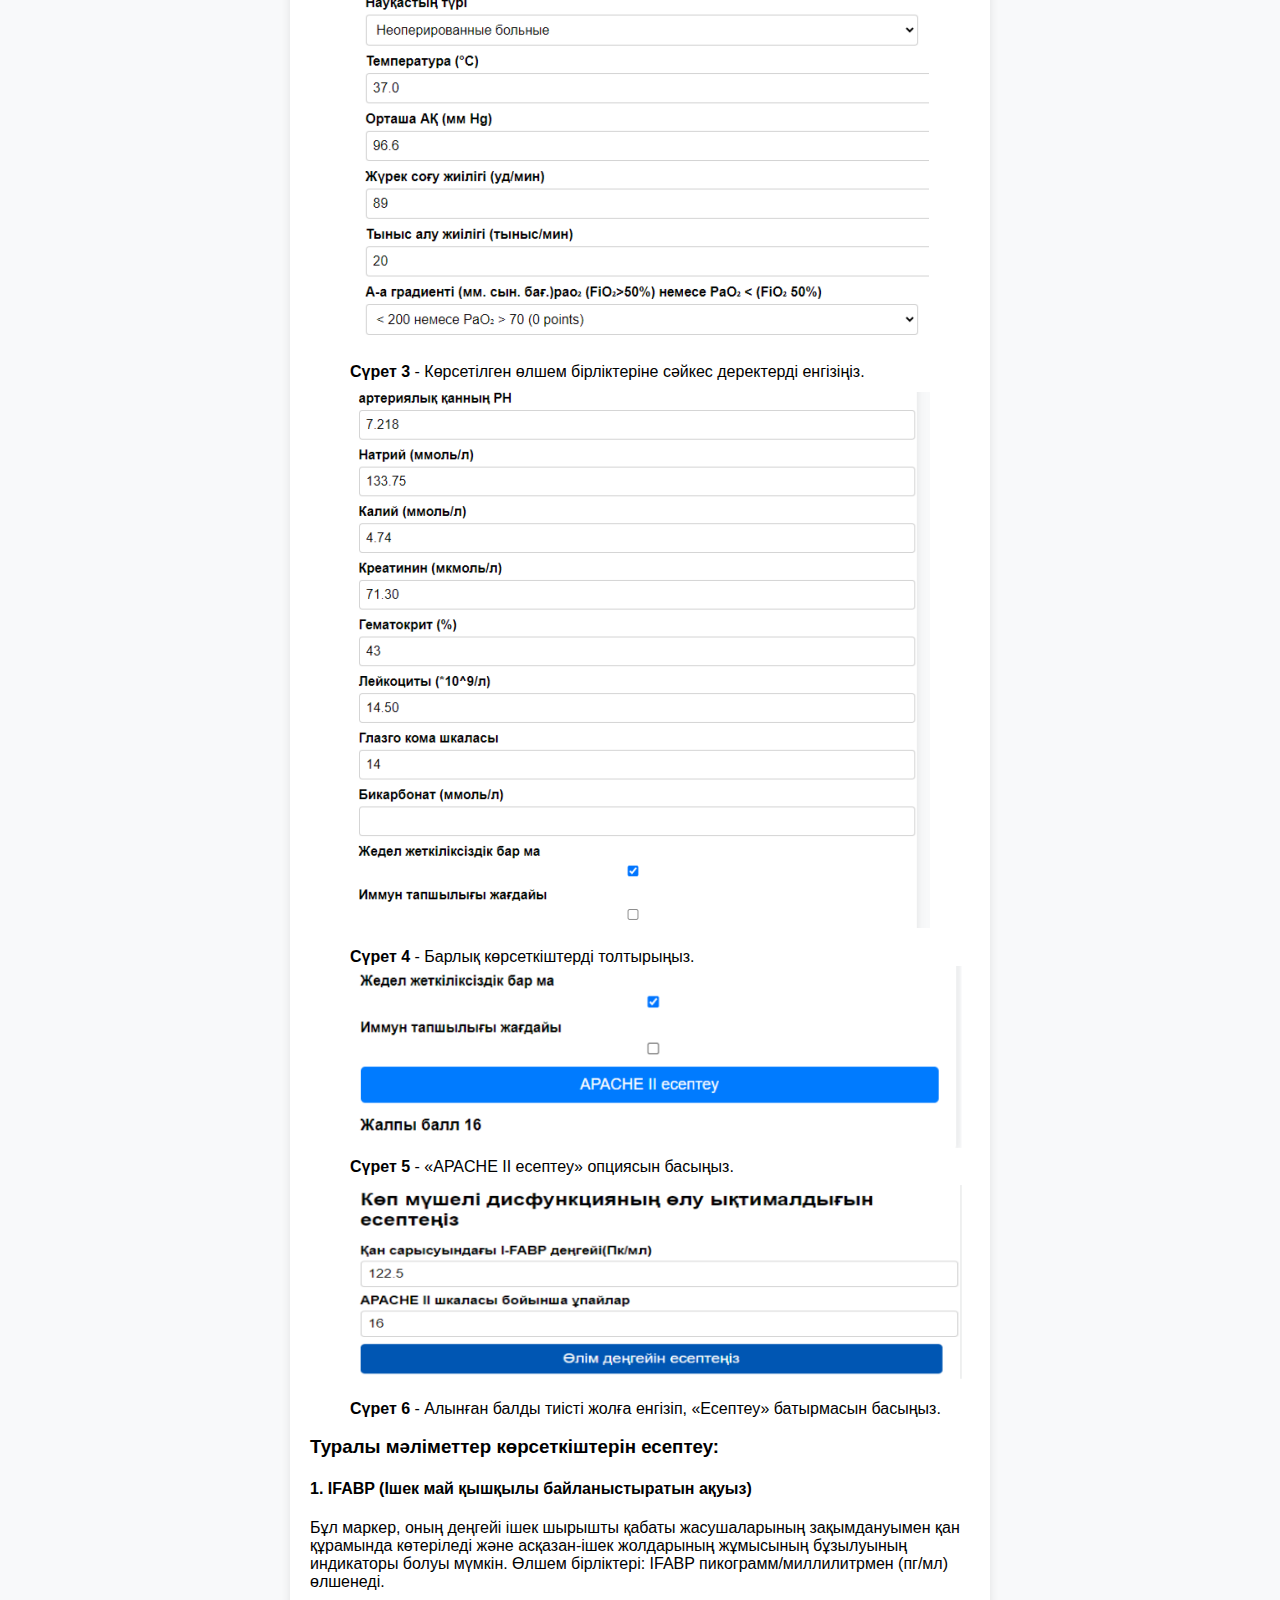
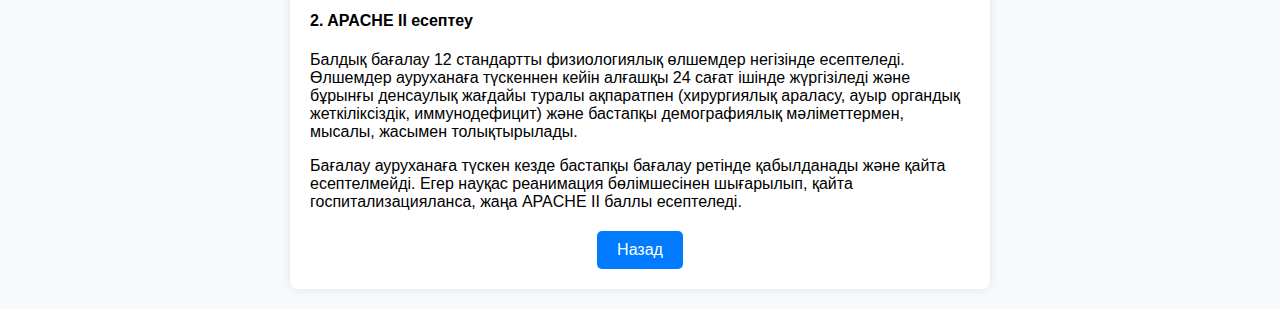
<file: help_html/help_kz.html>
<!DOCTYPE html>
<html lang="kz">
<head>
    <meta charset="UTF-8">
    <meta name="viewport" content="width=device-width, initial-scale=1.0">
    <title>Көмек</title>
    <link rel="stylesheet" href="../style.css">
    <style>
        img {
            max-width: 100%;
            height: auto;
        }
    </style>
</head>
<body>
    <div class="language-buttons">
        <button class="btn" onclick="window.location.href='help_ru.html'">RU</button>
        <button class="btn" onclick="window.location.href='help_en.html'">EN</button>
    </div>
    <div class="card">
        <h1 class="title">Көмек</h1>
        <p class="subtitle">LOP MODs бағдарламасы туралы ақпарат</p>
        
        <h2>LOP MODs бағдарламасы</h2>
        <p>LOP MODs бағдарламасы (MODS өлім-жітім ықтималдығын болжау) көпорганды дисфункциясы бар науқастарда өлім-жітім қаупін болжаудың жетілдірілген моделін ұсынады.</p>
        <p>Қазіргі таңда APACHE II шкаласының стандартты нұсқасында ас қорыту жүйесінің жағдайы науқастың жағдайының ауырлығын бағалауда маңызды көрсеткіш ретінде ескерілмейді. Бұл болжам мен диагноздың дәлдігін шектейді. Осы бағдарламаның ерекшелігі — ішек тосқауылының бұзылу көрсеткіші — I-FABP енгізіліп, оны APACHE II шкаласымен бірге есептеу, бұл өлім-жітім болжамының дәлдігін арттырады.</p>
        
        <h3>LOP MODs бағдарламасының жұмыс принциптері:</h3>
        <p>LOP MODs бағдарламасы APACHE II шкаласы мен қосымша биомаркер — I-FABP негізінде алынған мәліметтерді пайдаланады. Бұл көрсеткіш ішек қабырғасының зақымдануының маркері болып табылады және асқазан-ішек жолының жағдайын бағалауға қолданылады.</p>
        <p><strong>Нәтижені интерпретациялау:</strong> алынған пайыздық көрсеткіш neғұрлым жоғары болса, өлім-жітім ықтималдығы соғұрлым жоғары болады.</p>
        
        <h3>Мысалы:</h3>
        <ul>
            
                <img src="../kaz_media/1_kaz.png" alt="Calculation of mortality probability given a known APACHE II score">
                <strong>Cүрет 1</strong> - APACHE II баллы белгілі болғанда өлім-жітім ықтималдығын есептеу.
            
                <img src="../kaz_media/2_kaz.png" alt="If APACHE II score is unknown, select the 'Yes' option">
                <strong>Cүрет 2</strong> - Егер APACHE II баллы белгілі болмаса ( «Иә» опциясын таңдаңыз).
            
                <img src="../kaz_media/3_kaz.png" alt="If APACHE II score is unknown, select the 'Yes' option">
                <strong>Cүрет 3</strong> - Көрсетілген өлшем бірліктеріне сәйкес деректерді енгізіңіз.
            
                <img src="../kaz_media/4_kaz.png" alt="If APACHE II score is unknown, select the 'Yes' option">
                <strong>Cүрет 4</strong> - Барлық көрсеткіштерді толтырыңыз.
            
                <img src="../kaz_media/5_kaz.png" alt="If APACHE II score is unknown, select the 'Yes' option">
                <strong>Cүрет 5</strong> - «APACHE II есептеу» опциясын басыңыз.
            
                <img src="../kaz_media/6_kaz.png" alt="If APACHE II score is unknown, select the 'Yes' option">
                <strong>Cүрет 6</strong> - Алынған балды тиісті жолға енгізіп, «Есептеу» батырмасын басыңыз.
        </ul>
        <h3>Туралы мәліметтер көрсеткіштерін есептеу:</h3>
        <h4>1. IFABP (Ішек май қышқылы байланыстыратын ақуыз)</h4>
        <p>Бұл маркер, оның деңгейі ішек шырышты қабаты жасушаларының зақымдануымен қан құрамында көтеріледі және асқазан-ішек жолдарының жұмысының бұзылуының индикаторы болуы мүмкін. Өлшем бірліктері: IFABP пикограмм/миллилитрмен (пг/мл) өлшенеді.</p>
        
        <h4>2. APACHE II есептеу</h4>
        <p>Балдық бағалау 12 стандартты физиологиялық өлшемдер негізінде есептеледі. Өлшемдер ауруханаға түскеннен кейін алғашқы 24 сағат ішінде жүргізіледі және бұрынғы денсаулық жағдайы туралы ақпаратпен (хирургиялық араласу, ауыр органдық жеткіліксіздік, иммунодефицит) және бастапқы демографиялық мәліметтермен, мысалы, жасымен толықтырылады.</p>
        <p>Бағалау ауруханаға түскен кезде бастапқы бағалау ретінде қабылданады және қайта есептелмейді. Егер науқас реанимация бөлімшесінен шығарылып, қайта госпитализацияланса, жаңа APACHE II баллы есептеледі.</p>
        
        <div class="back-button">
            <button onclick="window.location.href='../kaz.html'">Назад</button>
        </div>
    </div>
</body>
</html>
</file>
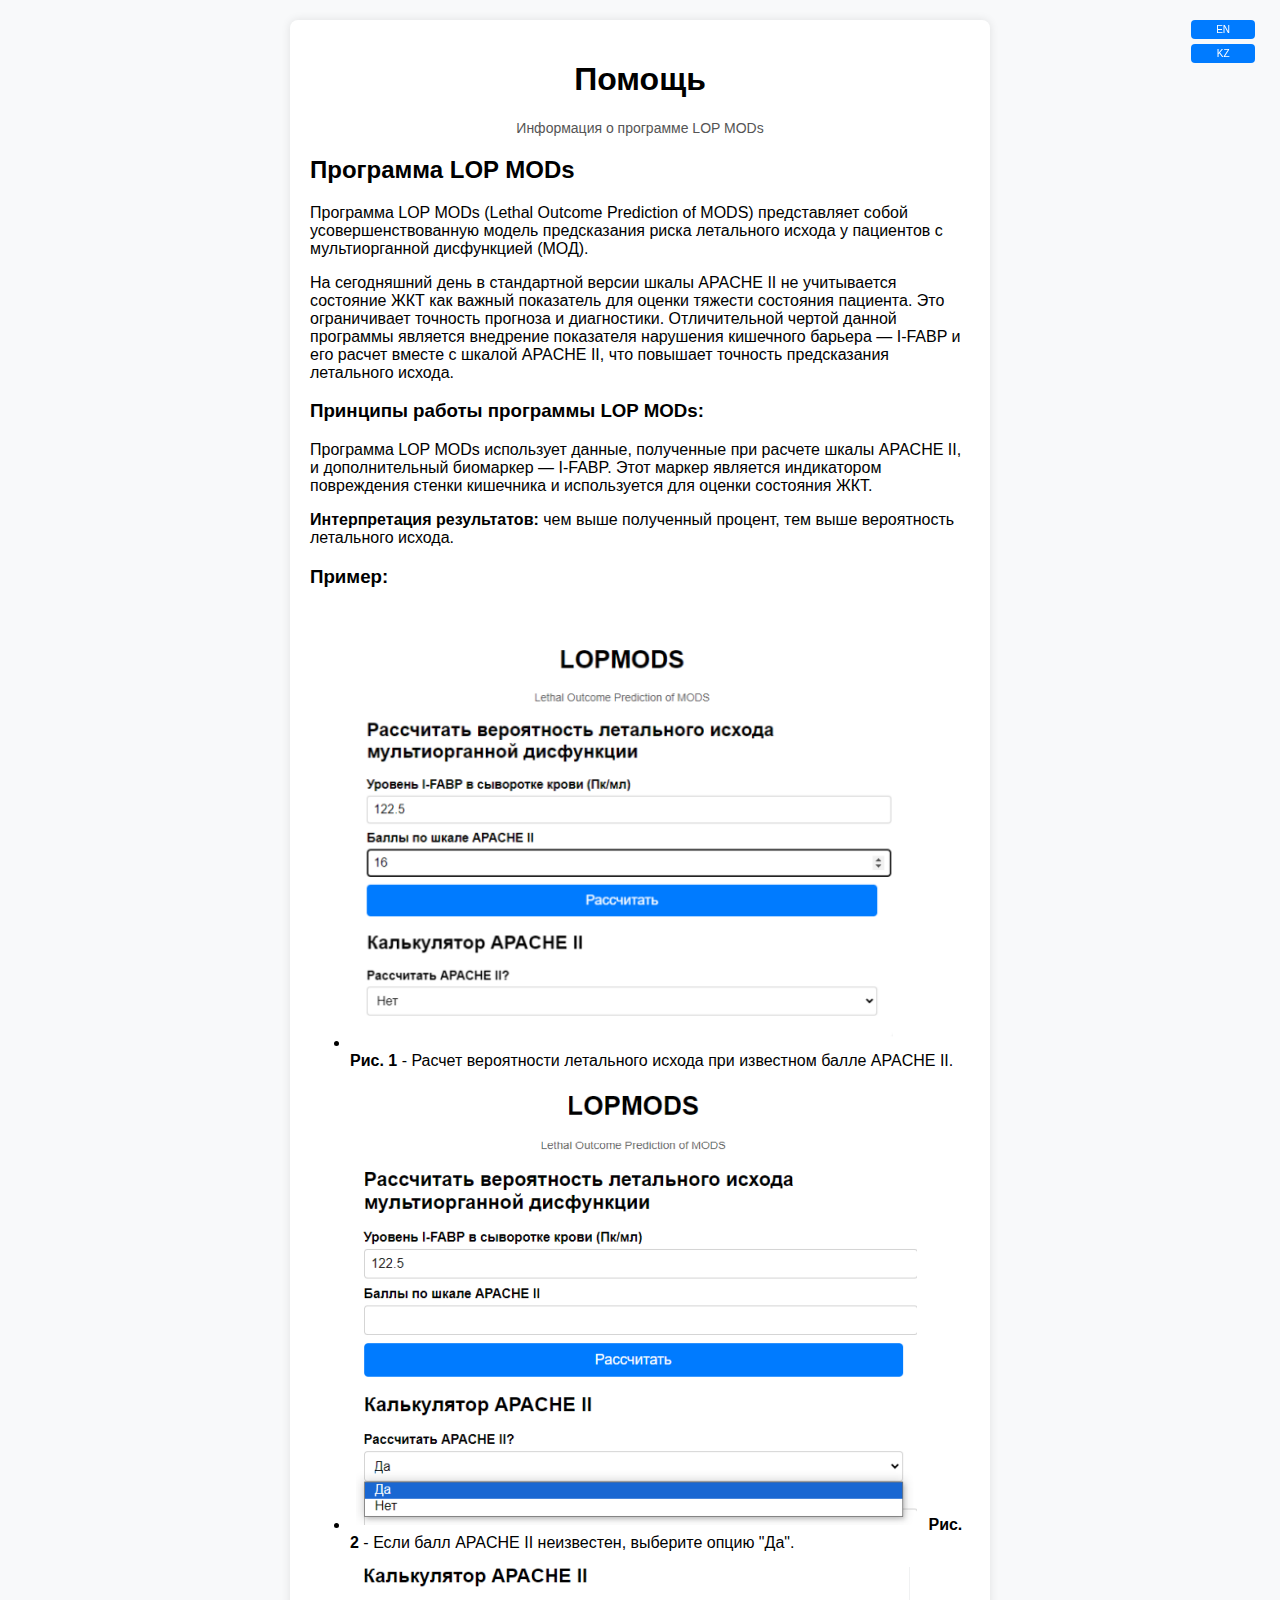
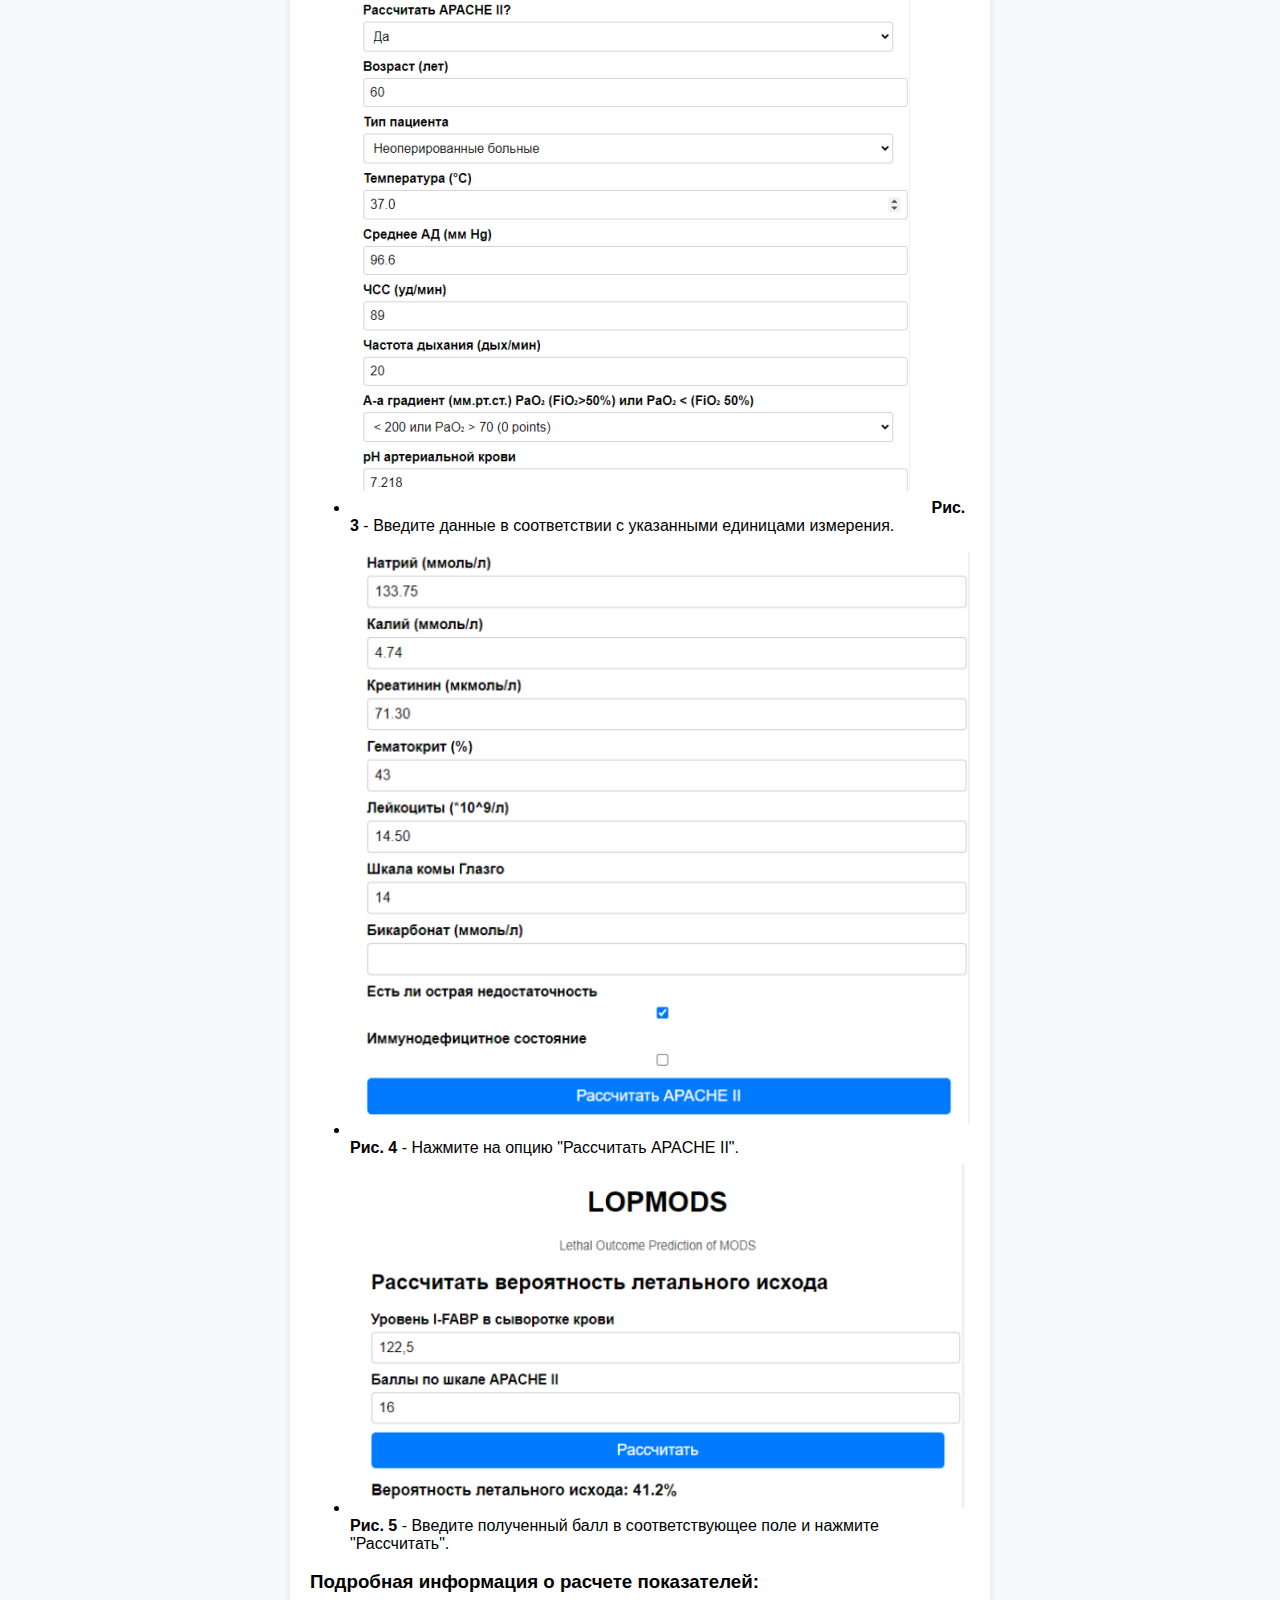
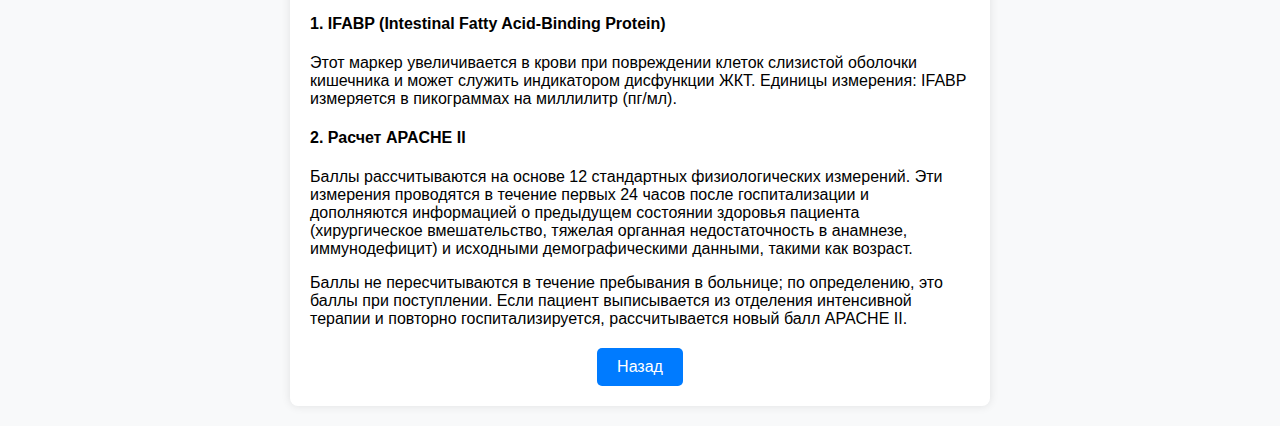
<file: help_html/help_ru.html>
<!DOCTYPE html>
<html lang="ru">
<head>
    <meta charset="UTF-8">
    <meta name="viewport" content="width=device-width, initial-scale=1.0">
    <title>Помощь</title>
    <link rel="stylesheet" href="../style.css">
    <style>
        img {
            max-width: 100%;
            height: auto;
        }
    </style>
</head>
<body>
    <div class="language-buttons">
        <button class="btn" onclick="window.location.href='help_en.html'">EN</button>
        <button class="btn" onclick="window.location.href='help_kz.html'">KZ</button>
    </div>
    <div class="card">
        <h1 class="title">Помощь</h1>
        <p class="subtitle">Информация о программе LOP MODs</p>
        
        <h2>Программа LOP MODs</h2>
        <p>Программа LOP MODs (Lethal Outcome Prediction of MODS) представляет собой усовершенствованную модель предсказания риска летального исхода у пациентов с мультиорганной дисфункцией (МОД).</p>
        <p>На сегодняшний день в стандартной версии шкалы APACHE II не учитывается состояние ЖКТ как важный показатель для оценки тяжести состояния пациента. Это ограничивает точность прогноза и диагностики. Отличительной чертой данной программы является внедрение показателя нарушения кишечного барьера — I-FABP и его расчет вместе с шкалой APACHE II, что повышает точность предсказания летального исхода.</p>

        <h3>Принципы работы программы LOP MODs:</h3>
        <p>Программа LOP MODs использует данные, полученные при расчете шкалы APACHE II, и дополнительный биомаркер — I-FABP. Этот маркер является индикатором повреждения стенки кишечника и используется для оценки состояния ЖКТ.</p>
        <p><strong>Интерпретация результатов:</strong> чем выше полученный процент, тем выше вероятность летального исхода.</p>
        
        <h3>Пример:</h3>
        <ul>
            <li>
                <img src="../ru_media/1.png" alt="Расчет вероятности летального исхода при известном балле APACHE II">
                <strong>Рис. 1</strong> - Расчет вероятности летального исхода при известном балле APACHE II.
            </li>
            <li>
                <img src="../ru_media/2.png" alt="Если балл APACHE II неизвестен, выберите опцию 'Да'">
                <strong>Рис. 2</strong> - Если балл APACHE II неизвестен, выберите опцию "Да".
            </li>
            <li>
                <img src="../ru_media/3.png" alt="Введите данные в соответствии с указанными единицами измерения">
                <strong>Рис. 3</strong> - Введите данные в соответствии с указанными единицами измерения.
            </li>
            <li>
                <img src="../ru_media/4.png" alt="Нажмите на опцию 'Рассчитать APACHE II'">
                <strong>Рис. 4</strong> - Нажмите на опцию "Рассчитать APACHE II".
            </li>
            <li>
                <img src="../ru_media/5.png" alt="Введите полученный балл в соответствующее поле и нажмите 'Рассчитать'">
                <strong>Рис. 5</strong> - Введите полученный балл в соответствующее поле и нажмите "Рассчитать".
            </li>
        </ul>
        
        <h3>Подробная информация о расчете показателей:</h3>
        <h4>1. IFABP (Intestinal Fatty Acid-Binding Protein)</h4>
        <p>Этот маркер увеличивается в крови при повреждении клеток слизистой оболочки кишечника и может служить индикатором дисфункции ЖКТ. Единицы измерения: IFABP измеряется в пикограммах на миллилитр (пг/мл).</p>
        
        <h4>2. Расчет APACHE II</h4>
        <p>Баллы рассчитываются на основе 12 стандартных физиологических измерений. Эти измерения проводятся в течение первых 24 часов после госпитализации и дополняются информацией о предыдущем состоянии здоровья пациента (хирургическое вмешательство, тяжелая органная недостаточность в анамнезе, иммунодефицит) и исходными демографическими данными, такими как возраст.</p>
        <p>Баллы не пересчитываются в течение пребывания в больнице; по определению, это баллы при поступлении. Если пациент выписывается из отделения интенсивной терапии и повторно госпитализируется, рассчитывается новый балл APACHE II.</p>
        
        <div class="back-button">
            <button onclick="window.location.href='../index.html'">Назад</button>
        </div>
    </div>
</body>
</html>
</file>
<file: style.css>
body {
        font-family: Arial, sans-serif;
        margin: 20px;
        padding: 20px;
        max-width: 700px;
        margin: auto;
        background-color: #f8f9fa;
    }
    .card {
        padding: 20px;
        border-radius: 8px;
        box-shadow: 0 0 10px rgba(0, 0, 0, 0.1);
        background-color: #fff;
    }
    .input-group {
        margin-bottom: 10px;
    }
    .input-group label {
        display: block;
        font-weight: bold;
        margin-bottom: 5px;
    }
    .input-group input, .input-group select {
        width: 100%;
        padding: 8px;
        font-size: 16px;
        border: 1px solid #ccc;
        border-radius: 4px;
    }
    .btn {
        width: 100%;
        padding: 10px;
        font-size: 18px;
        background-color: #007bff;
        color: white;
        border: none;
        border-radius: 5px;
        cursor: pointer;
    }
    .btn:hover {
        background-color: #0056b3;
    }
    .btn-help {
        background-color: #28a745 !important;
    }
    .btn-help:hover {
        background-color: #218838 !important;
    }
    .result {
        margin-top: 15px;
        font-size: 18px;
        font-weight: bold;
    }
    .title {
        text-align: center;
    }
    .subtitle {
        text-align: center;
        font-size: 14px;
        color: #555;
    }
    .language-buttons {
    position: fixed;
    top: 20px;
    right: 20px;
    display: flex;
    justify-content: center;
    flex-wrap: wrap;
    }
    .language-buttons button {
    margin: 0 5px 5px 0;
    padding: 4px 8px;
    font-size: 10px;
    border-radius: 4px;
    background-color: #007bff;
    color: white;
    border: none;
    cursor: pointer;
    }
    .language-buttons button:hover {
    background-color: #0056b3;
    }
    .btn-help {
    background-color: #28a745;
    }
    .btn-help:hover {
    background-color: #218838;
}
table {
    width: 100%;
    border-collapse: collapse;
    margin-top: 20px;
}
th, td {
    border: 1px solid #ddd;
    padding: 8px;
    text-align: left;
}
th {
    background-color: #f2f2f2;
    font-weight: bold;
}
tr:nth-child(even) {
    background-color: #f9f9f9;
}
.back-button {
    margin-top: 20px;
    display: flex;
    justify-content: center;
}
.back-button button {
    padding: 10px 20px;
    font-size: 16px;
    background-color: #007bff;
    color: white;
    border: none;
    border-radius: 5px;
    cursor: pointer;
}
.back-button button:hover {
    background-color: #0056b3;
}

@media (max-width: 768px) {
    body {
        padding: 10px;
    }
    .card {
        padding: 15px;
    }
    .btn {
        font-size: 16px;
        padding: 8px;
    }
    .result {
        font-size: 16px;
    }
    .title {
        font-size: 24px;
    }
    .subtitle {
        font-size: 12px;
    }
    .language-buttons {
        top: 10px;
        right: 10px;
        flex-direction: column;
        align-items: flex-end;
    }
    .language-buttons button {
        margin: 5px 0;
        font-size: 12px;
        width: 60px;
    }
}
</file>
